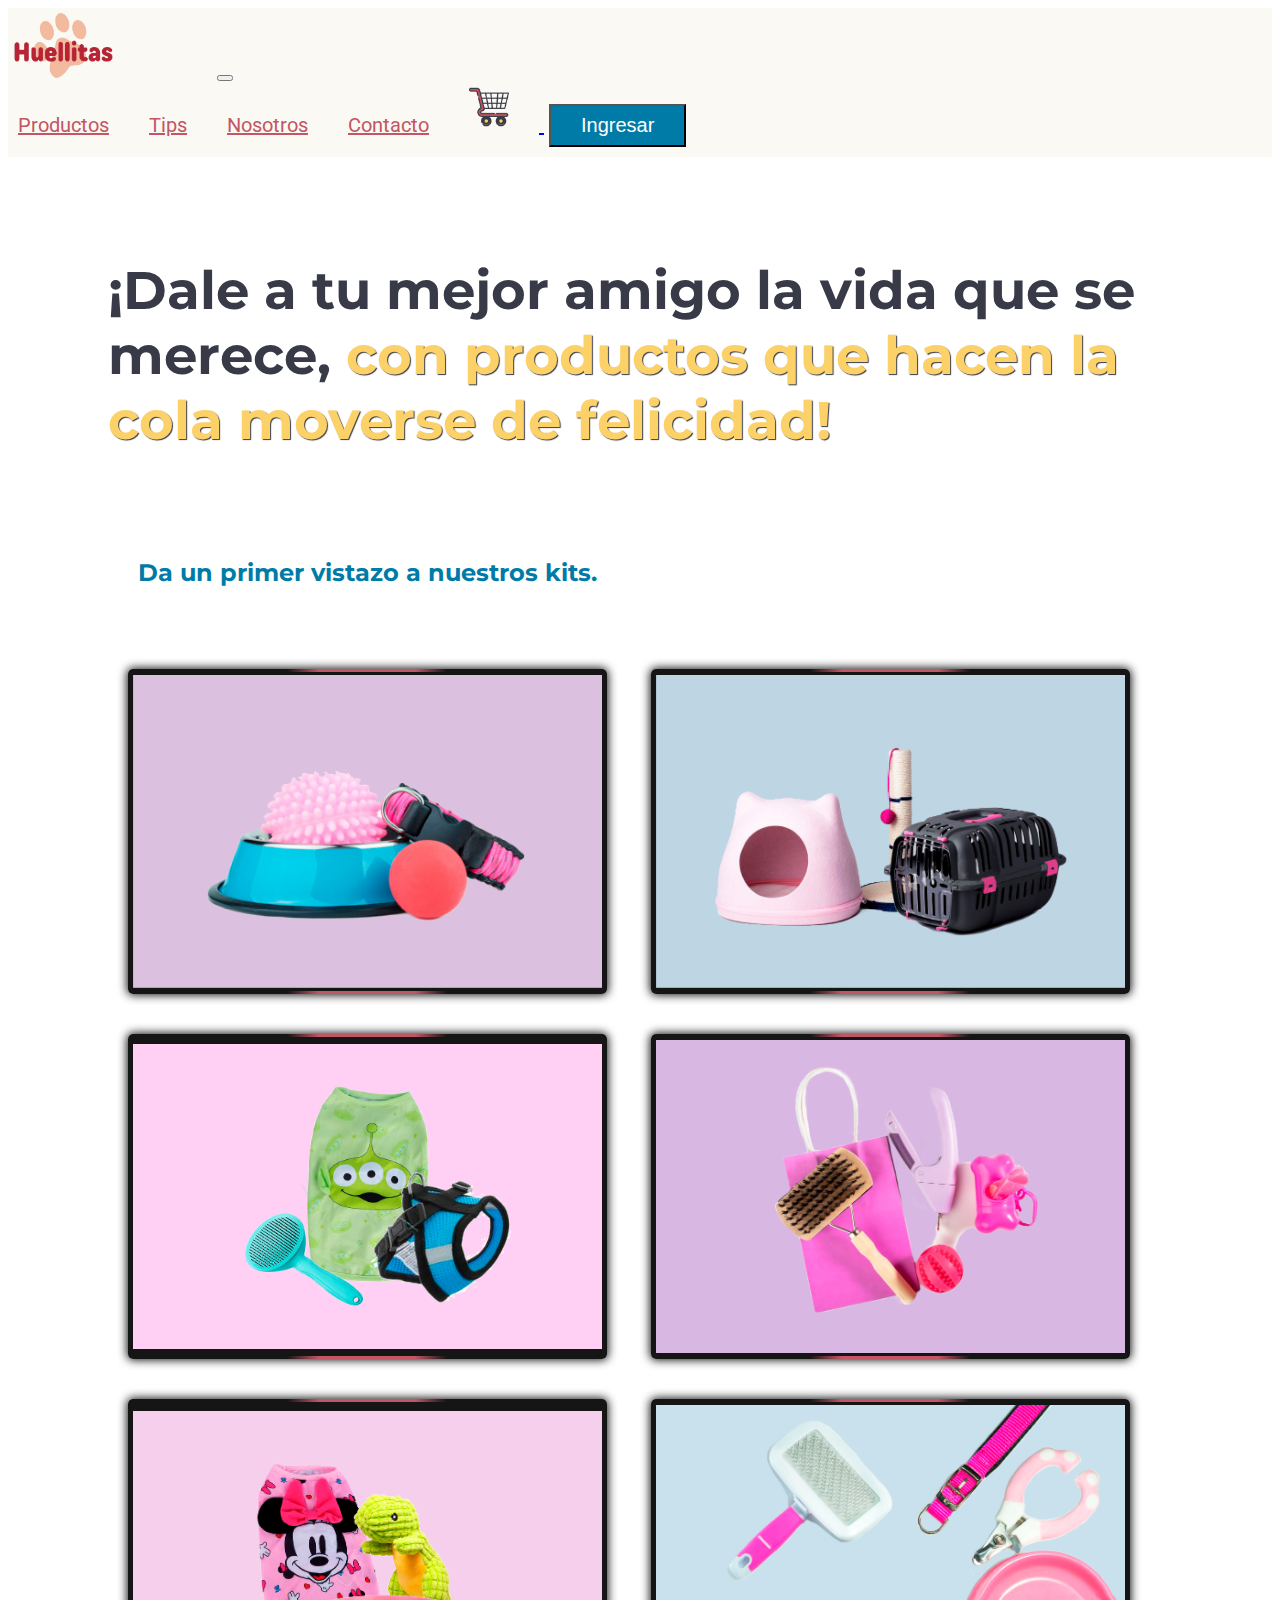
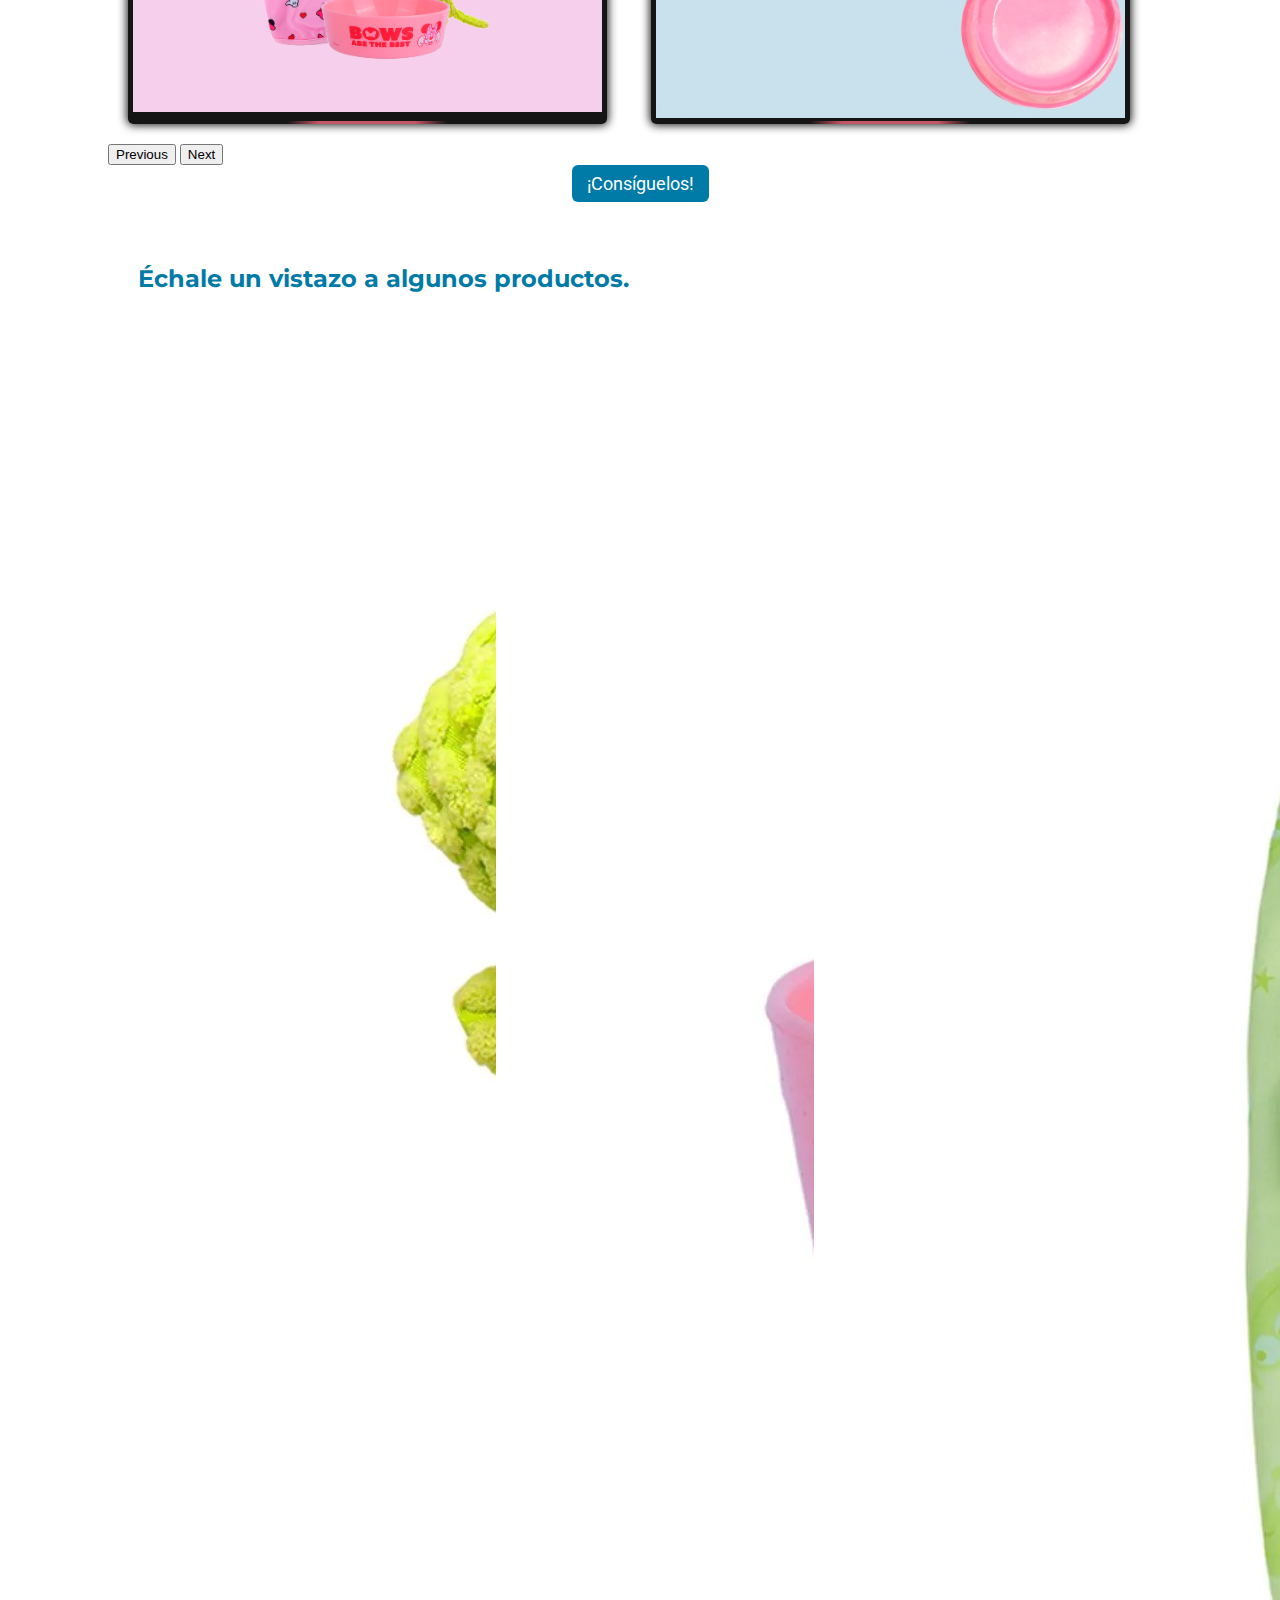
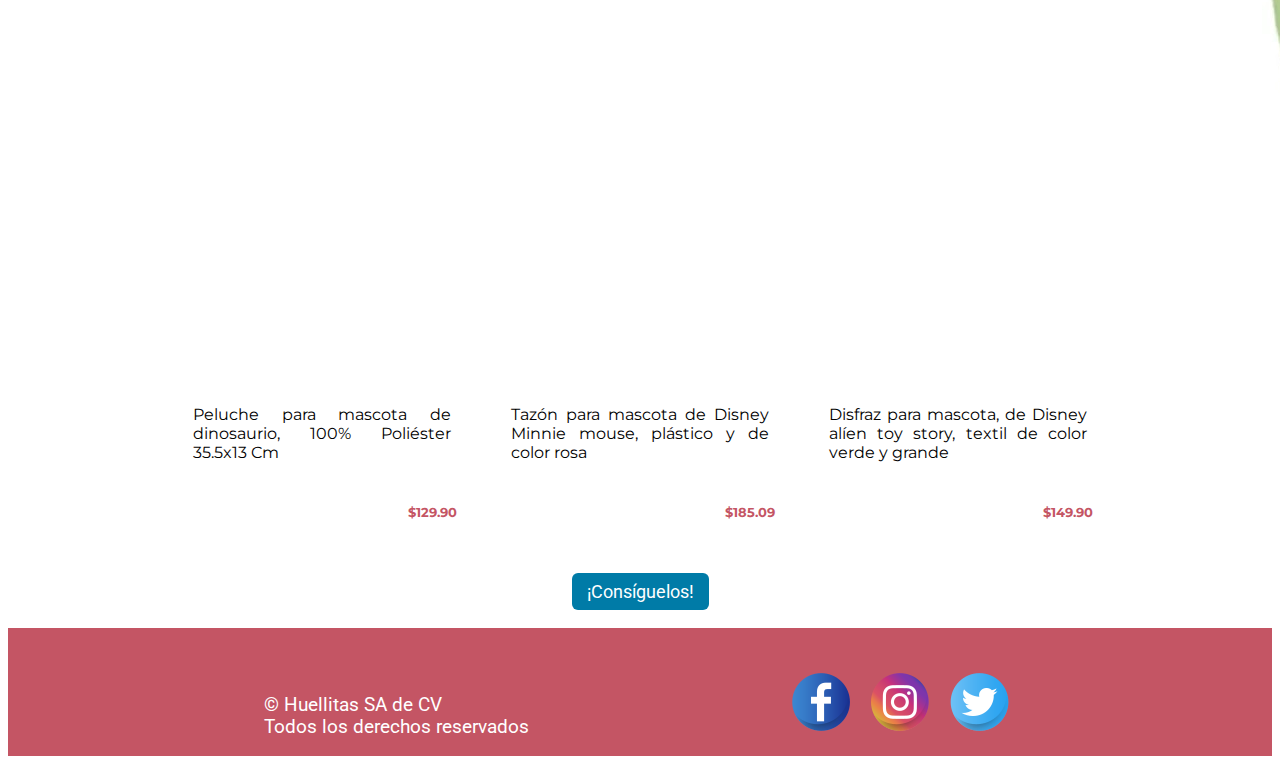
<file: index.html>
<!DOCTYPE html>
<html lang="en">
  <head>
    <!--Meta general -->
    <meta charset="UTF-8" />
    <meta name="viewport" content="width=device-width, initial-scale=1.0" />
    <!--Fuentes Generales -->
    <link rel="preconnect" href="https://fonts.googleapis.com" />
    <link rel="preconnect" href="https://fonts.gstatic.com" crossorigin />
    <link href="https://fonts.googleapis.com/css2?family=Roboto&display=swap" rel="stylesheet" />
    <link rel="preconnect" href="https://fonts.googleapis.com" />
    <link rel="preconnect" href="https://fonts.gstatic.com" crossorigin />
    <link
      href="https://fonts.googleapis.com/css2?family=Montserrat:ital,wght@0,100..900;1,100..900&family=Roboto:wght@400;700;900&display=swap"
      rel="stylesheet"
    />
    <!--Estilos generales-->
    <link rel="stylesheet" href="css/styles.css" />   
    <link rel="stylesheet" href="css/principal.css" />   

    <!--Bootstrap-->
    <link
      href="https://cdn.jsdelivr.net/npm/bootstrap@5.3.2/dist/css/bootstrap.min.css"
      rel="stylesheet"
      integrity="sha384-T3c6CoIi6uLrA9TneNEoa7RxnatzjcDSCmG1MXxSR1GAsXEV/Dwwykc2MPK8M2HN"
      crossorigin="anonymous"
    />
    <!--Recursos Especificos-->
    <link rel="shortcut icon" href="./src/img/huellitasIcon.png" type="image/x-icon">

    <title>Home</title>
  </head>
  <body>
    <nav class="navbar navbar-expand-xl fixed-top">
      <div class="container">
        <a href="index.html"><img src="src/img/LogoHuellitas.png" alt="Logo Huellitas" /></a>
        <!--Imagen del logo de la pagina web Huellitas-->

        <!-- Boton para que el menu sea desplegable al momento de ser responsiva, entre 320px(Mobile) a 768px(Tablet) -->
        <button
          class="navbar-toggler navbar-toggler-menu"
          type="button"
          data-bs-toggle="collapse"
          data-bs-target="#navbarNavAltMarkup"
          aria-controls="navbarNavAltMarkup"
          aria-expanded="false"
          aria-label="Toggle navigation"
        >
          <span class="navbar-toggler-icon"></span>
        </button>
        <div class="collapse navbar-collapse" id="navbarNavAltMarkup">
          <div class="navbar-nav">
            <a class="nav-link" href="catalogo.html" >Productos</a>
            <a class="nav-link" href="tipsRapidos.html" >Tips</a>
            <a class="nav-link" href="acercaNosotros.html" >Nosotros</a>
            <a class="nav-link" href="contacto.html">Contacto</a>
            <a href="compra.html" >
              <img class="nav-img" src="src/img/CarritoCompras.png" alt="Carrito Compras" />
              <!--Imagen carrito de compras-->
            </a>
            <!--Boton para ingresar a la cuenta del usuario-->
            <a href="registro.html"  rel="noopener noreferrer">
              <button type="button" class="btn btn-lg btn-c" >Ingresar</button>
            </a>
          </div>
        </div>
      </div>
    </nav>
     <main>
    <div class="espacio">
      <h2 class="encabezado negro">¡Dale a tu mejor amigo la vida que se merece, <span class="amarillo">con productos que hacen la cola moverse de felicidad!</span></h2>
    </div>
      <h4 class="azul">Da un primer vistazo a nuestros kits.</h4>
   
    <div id="carouselExampleFade" class="carousel slide carousel-fade">
      <div class="carousel-inner">
        <div class="carousel-item active text-center">
          <div class="cardKit">
            <div class="contenido">
              <div class="back">
                <div class="back-content">
                  <img src="src/img/Kits/kits01.png" alt="...">
                </div>
              </div>
              <div class="front">
                <div class="img">     <!-- Para los circulos flotantes -->
                  <div class="circle"></div>
                  <div class="circle" id="right"></div>
                  <div class="circle" id="bottom"></div>
                </div>
                <div class="front-content">
                  <small class="badge">Kit PetPaseador</small>
                  <div class="description">
                    <div class="title">                     
                      <p class="title">
                        <strong>Contiene:</strong>
                        <ol style="text-align: left;">
                          <li>Sartén para comida o agua.</li>
                          <li>Correa rosa.</li>
                          <li>Dos Pelotas.</li>
                        </ol>
                        <strong>$200</strong>
                    </div>              
                  </div>
                </div>
              </div>
            </div>
          </div>
          <div class="cardKit">
            <div class="contenido">
              <div class="back">
                <div class="back-content">
                  <img src="src/img/Kits/kits02.png" alt="...">
                </div>
              </div>
              <div class="front">
                <div class="img">     <!-- Para los circulos flotantes -->
                  <div class="circle"></div>
                  <div class="circle" id="right"></div>
                  <div class="circle" id="bottom"></div>
                </div>
                <div class="front-content">
                  <small class="badge">Kit PrimerMichi</small>
                  <div class="description">
                    <div class="title">                     
                      <p class="title">
                        <strong>Contiene:</strong>
                        <ol style="text-align: left;">
                          <li>Arenero.</li>
                          <li>Rascador.</li>
                          <li>Jaula transportadora (Kennel).</li>
                        </ol>
                        <strong>$350</strong>
                    </div>              
                  </div>
                </div>
              </div>
            </div>
          </div>
        </div>
        <div class="carousel-item text-center">
          <div class="cardKit">
            <div class="contenido">
              <div class="back">
                <div class="back-content">
                  <img src="src/img/Kits/kits03.png" alt="...">
                </div>
              </div>
              <div class="front">
                <div class="img">     <!-- Para los circulos flotantes -->
                  <div class="circle"></div>
                  <div class="circle" id="right"></div>
                  <div class="circle" id="bottom"></div>
                </div>
                <div class="front-content">
                  <small class="badge">Kit Fashion</small>
                  <div class="description">
                    <div class="title"> 
                        <strong>Contiene:</strong>
                        <ol style="text-align: left;">
                          <li>Un suéter de Toy Story.</li>
                          <li>Una pechera.</li>
                          <li>Un cepillo.</li>
                        </ol>
                        <strong>$150</strong>
                    </div>              
                  </div>
                </div>
              </div>
            </div>
          </div>
          <div class="cardKit">
            <div class="contenido">
              <div class="back">
                <div class="back-content">
                  <img src="src/img/Kits/kits04.png" alt="...">
                </div>
              </div>
              <div class="front">
                <div class="img">     <!-- Para los circulos flotantes -->
                  <div class="circle"></div>
                  <div class="circle" id="right"></div>
                  <div class="circle" id="bottom"></div>
                </div>
                <div class="front-content">
                  <small class="badge">Kit PetCare</small>
                  <div class="description">
                    <div class="title"> 
                        <strong>Contiene:</strong>
                        <ol style="text-align: left;">
                          <li>Cepillo.</li>
                          <li>Corta garras.</li>
                          <li>Pelota.</li>
                          <li>Bolsas.</li>
                        </ol>
                        <strong>$250</strong>
                    </div>              
                  </div>
                </div>
              </div>
            </div>
          </div>
        </div>
        <div class="carousel-item text-center">
          <div class="cardKit">
            <div class="contenido">
              <div class="back">
                <div class="back-content">
                  <img src="src/img/Kits/kits05.png" alt="...">
                </div>
              </div>
              <div class="front">
                <div class="img">     <!-- Para los circulos flotantes -->
                  <div class="circle"></div>
                  <div class="circle" id="right"></div>
                  <div class="circle" id="bottom"></div>
                </div>
                <div class="front-content">
                  <small class="badge">Kit PetCute</small>
                  <div class="description">
                    <div class="title"> 
                        <strong>Contiene:</strong>
                        <ol style="text-align: left;">
                          <li>Sartén para comida o agua.</li>
                          <li>Suéter rosa de Mimi.</li>
                          <li>Peluche de dinosaurio.</li>
                        </ol>
                        <strong>$150</strong>   
                    </div>              
                  </div>
                </div>
              </div>
            </div>
          </div>
          <div class="cardKit">
            <div class="contenido">
              <div class="back">
                <div class="back-content">
                  <img src="src/img/Kits/kits06.png" alt="...">
                </div>
              </div>
              <div class="front">
                <div class="img">     <!-- Para los circulos flotantes -->
                  <div class="circle"></div>
                  <div class="circle" id="right"></div>
                  <div class="circle" id="bottom"></div>
                </div>
                <div class="front-content">
                  <small class="badge">Kit Pink</small>
                  <div class="description">
                    <div class="title"> 
                        <strong>Contiene:</strong>
                        <ol style="text-align: left;">
                          <li>Cepillo.</li>
                          <li>Correa rosa.</li>
                          <li>Sartén para comida o agua.</li>
                          <li>Corta garras.</li>
                        </ol>
                        <strong>$250</strong>
                    </div>              
                  </div>
                </div>
              </div>
            </div>
          </div>
        </div>
      </div>
      <button class="carousel-control-prev" type="button" data-bs-target="#carouselExampleFade" data-bs-slide="prev">
        <span class="carousel-control-prev-icon" aria-hidden="true" style="background-image: url(/src/img/flechaIzq.png)"></span>
        <span class="visually-hidden" >Previous</span>
      </button>
      <button class="carousel-control-next" type="button" data-bs-target="#carouselExampleFade" data-bs-slide="next">
        <span class="carousel-control-next-icon" aria-hidden="true" style="background-image: url(/src/img/flechaDer.png)"></span>
        <span class="visually-hidden">Next</span>
      </button>
      <br>
    </div>
    <div class="btnconseguir">
    <a href="catalogo.html"><button class="Consiguelos">¡Consíguelos!</button></a>
    </div>
    <h4 class="azul">Échale un vistazo a algunos productos.</h4>
    <article>
      <div class="card" style="width: 18rem;">
        <img class="card-img-top" src="src/img/Productos/PelucheDinosaurio.jpg" alt="Card image cap">
        <div class="card-body">
          <p class="card-text">Peluche para mascota de dinosaurio, 100% Poliéster 35.5x13 Cm</p>
        </div>
        <h5 class="card-precio">$129.90</h5>
      </div>
      <div class="card" style="width: 18rem;">
        <img class="card-img-top" src="src/img/Productos/TazonRosa.jpg" alt="Card image cap">
        <div class="card-body">
          <p class="card-text">Tazón para mascota de Disney Minnie mouse, plástico y de color rosa</p>
        </div>
        <h5 class="card-precio">$185.09</h5>
      </div>
      <div class="card" style="width: 18rem;">
        <img class="card-img-top" src="src/img/Productos/DisfrazLaGarra.jpg" alt="Card image cap">
        <div class="card-body">
          <p class="card-text">Disfraz para mascota, de Disney alíen toy story, textil de color verde y grande</p>
        </div>
        <h5 class="card-precio">$149.90</h5>
      </div>
      <div id="cuartacard" class="card" style="width: 18rem;">
        <img class="card-img-top" src="src/img/Productos/ChalecoArnes.jpg" alt="Card image cap">
        <div class="card-body">
          <p class="card-text">Chaleco con arnés para mascotas 100% poliéster azul 25x35</p>
        </div>
        <h5 class="card-precio">$99.90</h5>
      </div>
    </article>
  </div>
<br>
  <div class="btnconseguir"> <a href="catalogo.html"><button class="Consiguelos">¡Consíguelos!</button></a> </div>
    </main class="container">
    <!--footer-->
    <br>
    <footer>
        <div class="col-md-4 d-flex align-items-center mt-10" ><!--resolucion-->
          <p style="color: white;"> <br/> © Huellitas SA de CV <br/>
          Todos los derechos reservados <br/></p>
        </div>
        <div class="col-md-4 d-flex justify-content-space" id="footerImags">
          <a href="#"><img src="src/img/facebook.png" alt="facebook" /></a>
          <a href="#"><img src="src/img/instagram.png" alt="instagram" /></a>
          <a href="#"><img src="src/img/twitter.png" alt="twitter" /></a>
        </div>
    </footer>
    <!--footer-->
    <!--Script bootstrap-->
    <script
      src="https://cdn.jsdelivr.net/npm/bootstrap@5.3.2/dist/js/bootstrap.bundle.min.js"
      integrity="sha384-C6RzsynM9kWDrMNeT87bh95OGNyZPhcTNXj1NW7RuBCsyN/o0jlpcV8Qyq46cDfL"
      crossorigin="anonymous"
    ></script>
    <!--Script Custom-->
    <!-- <script src="js/main.js"></script> -->
  </body>
</html>
</file>
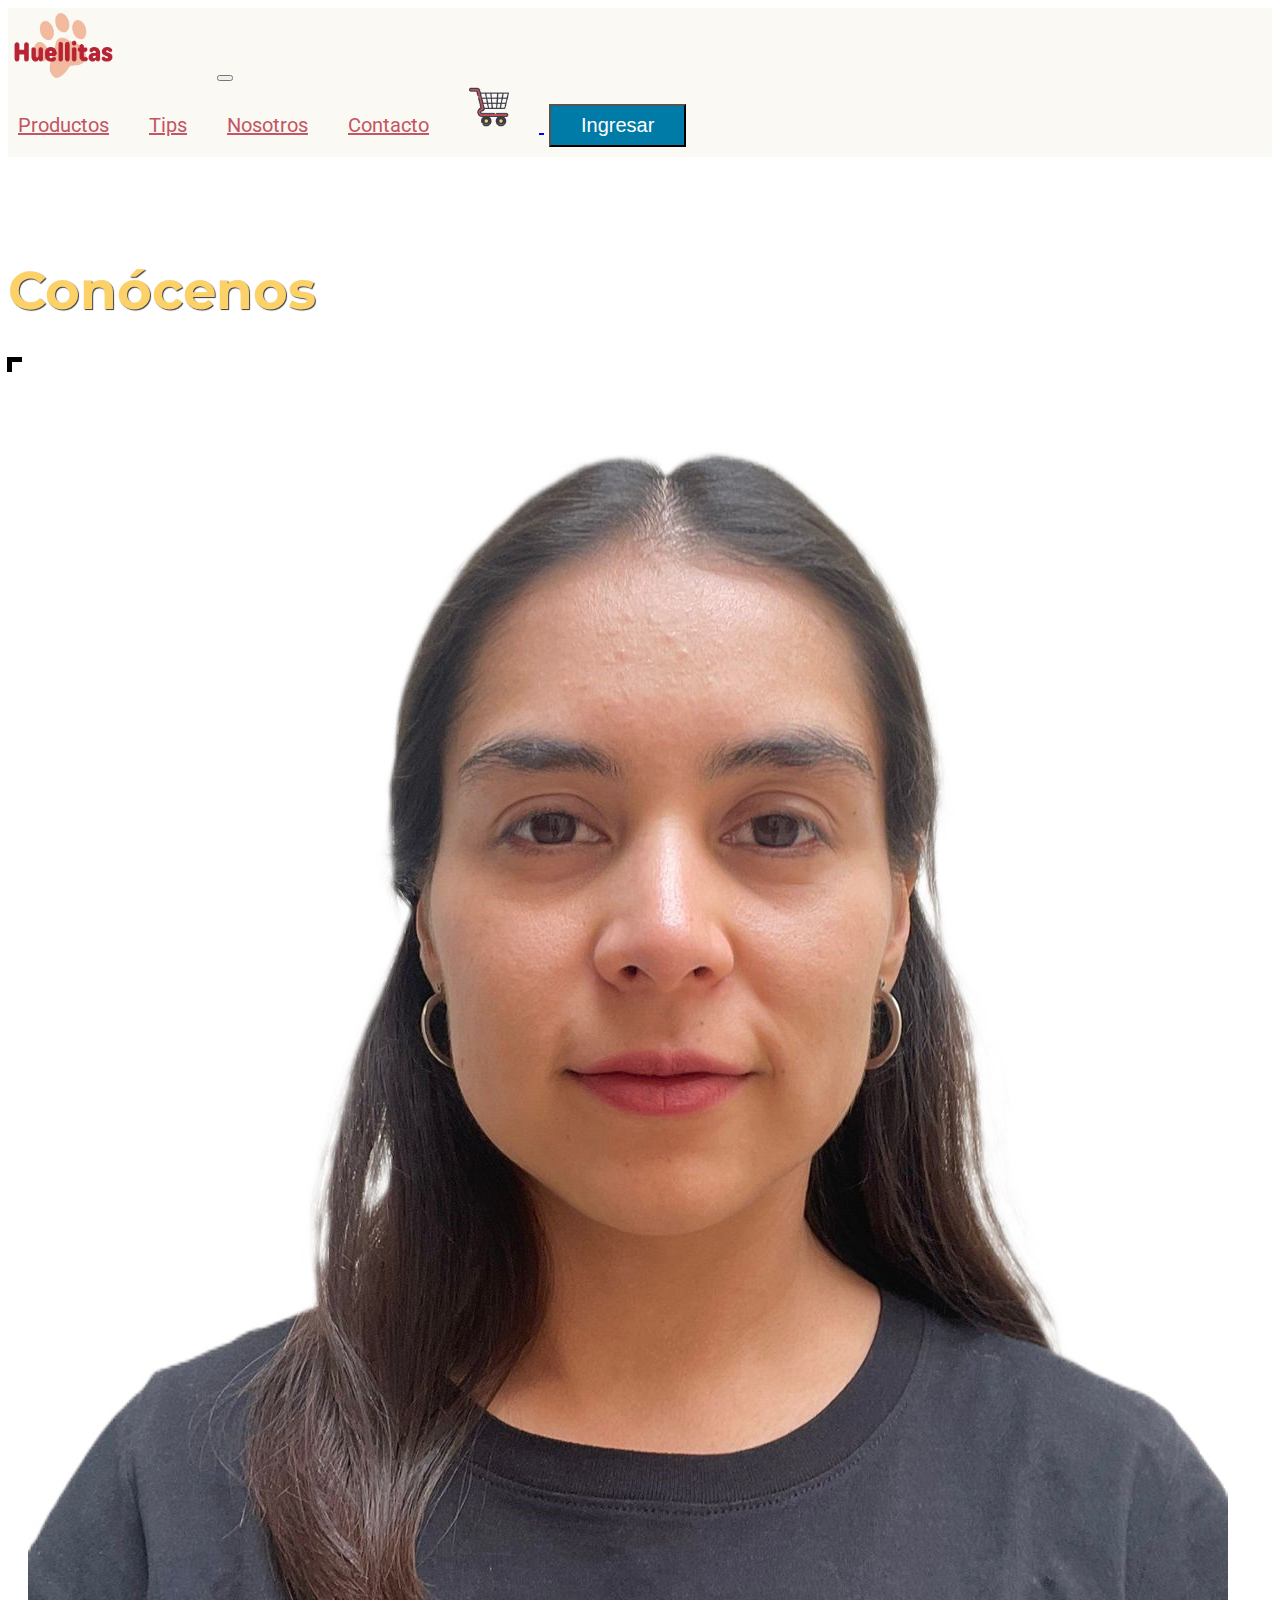
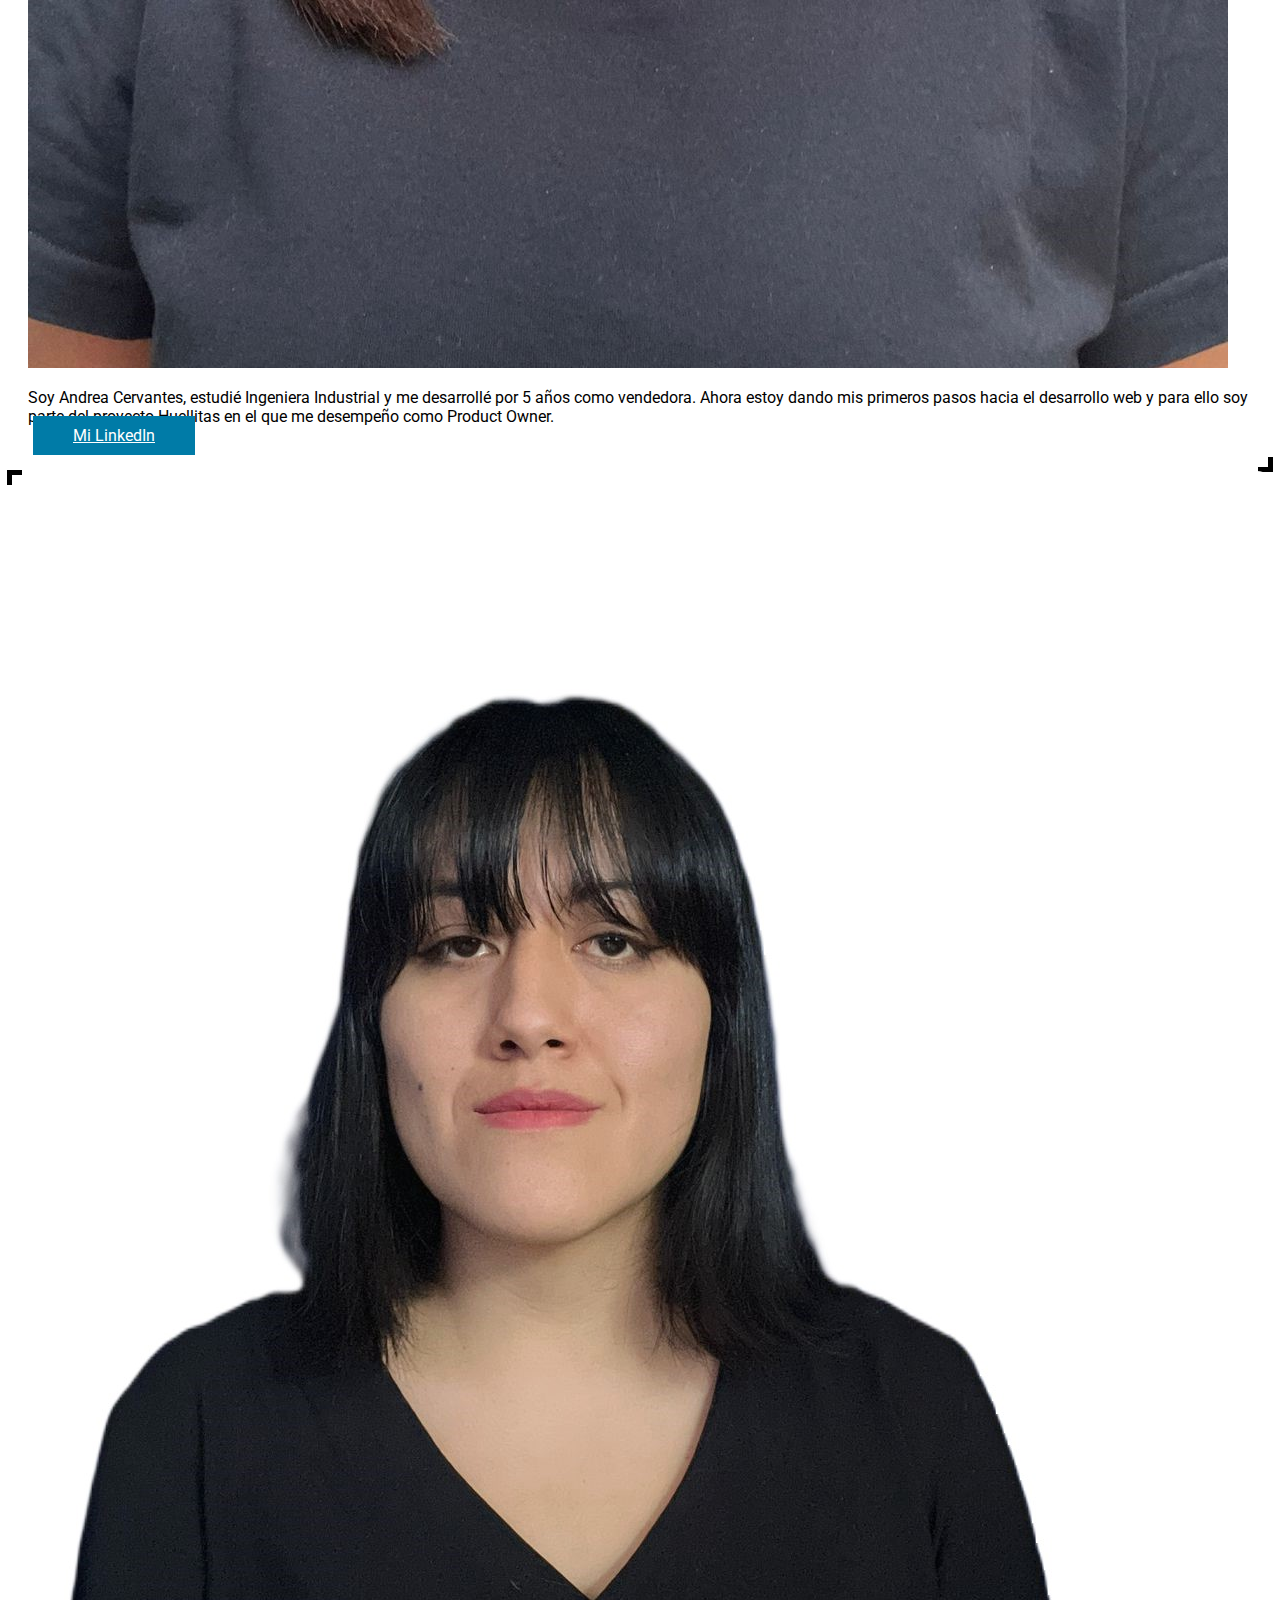
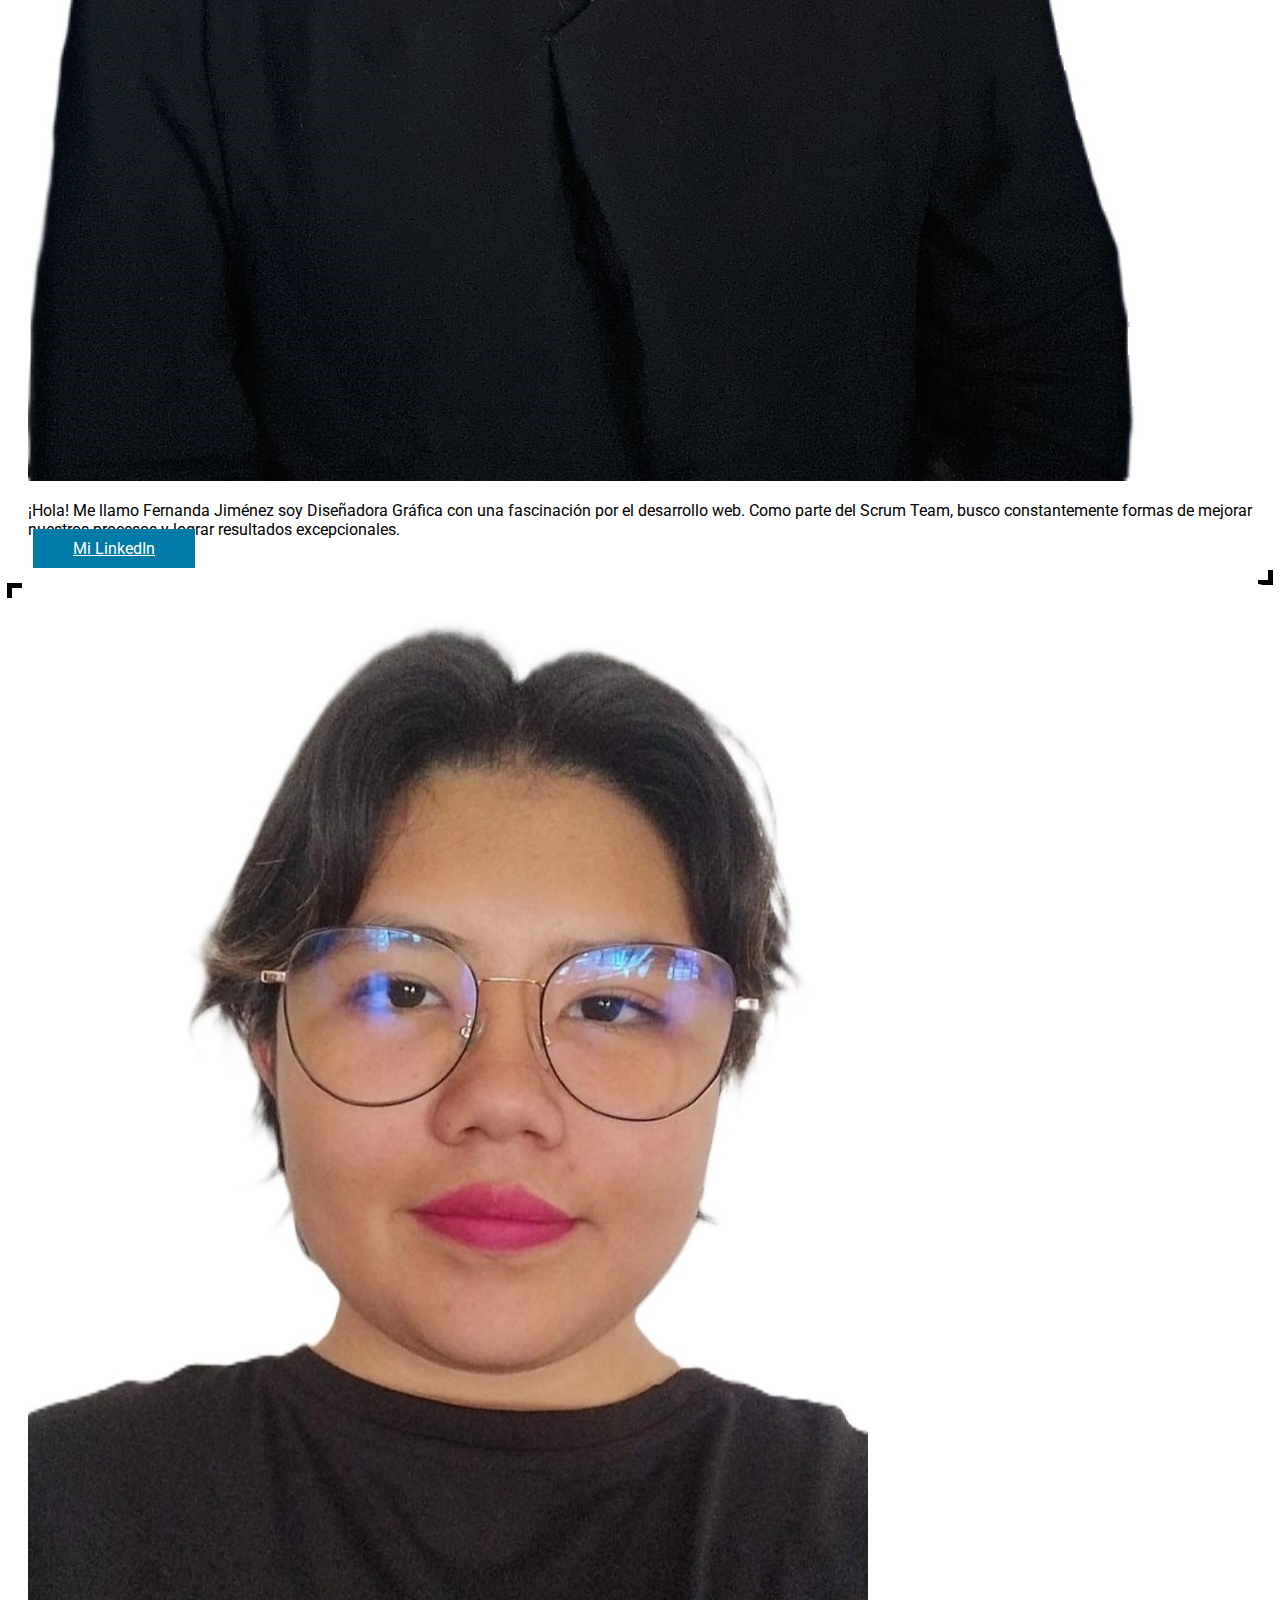
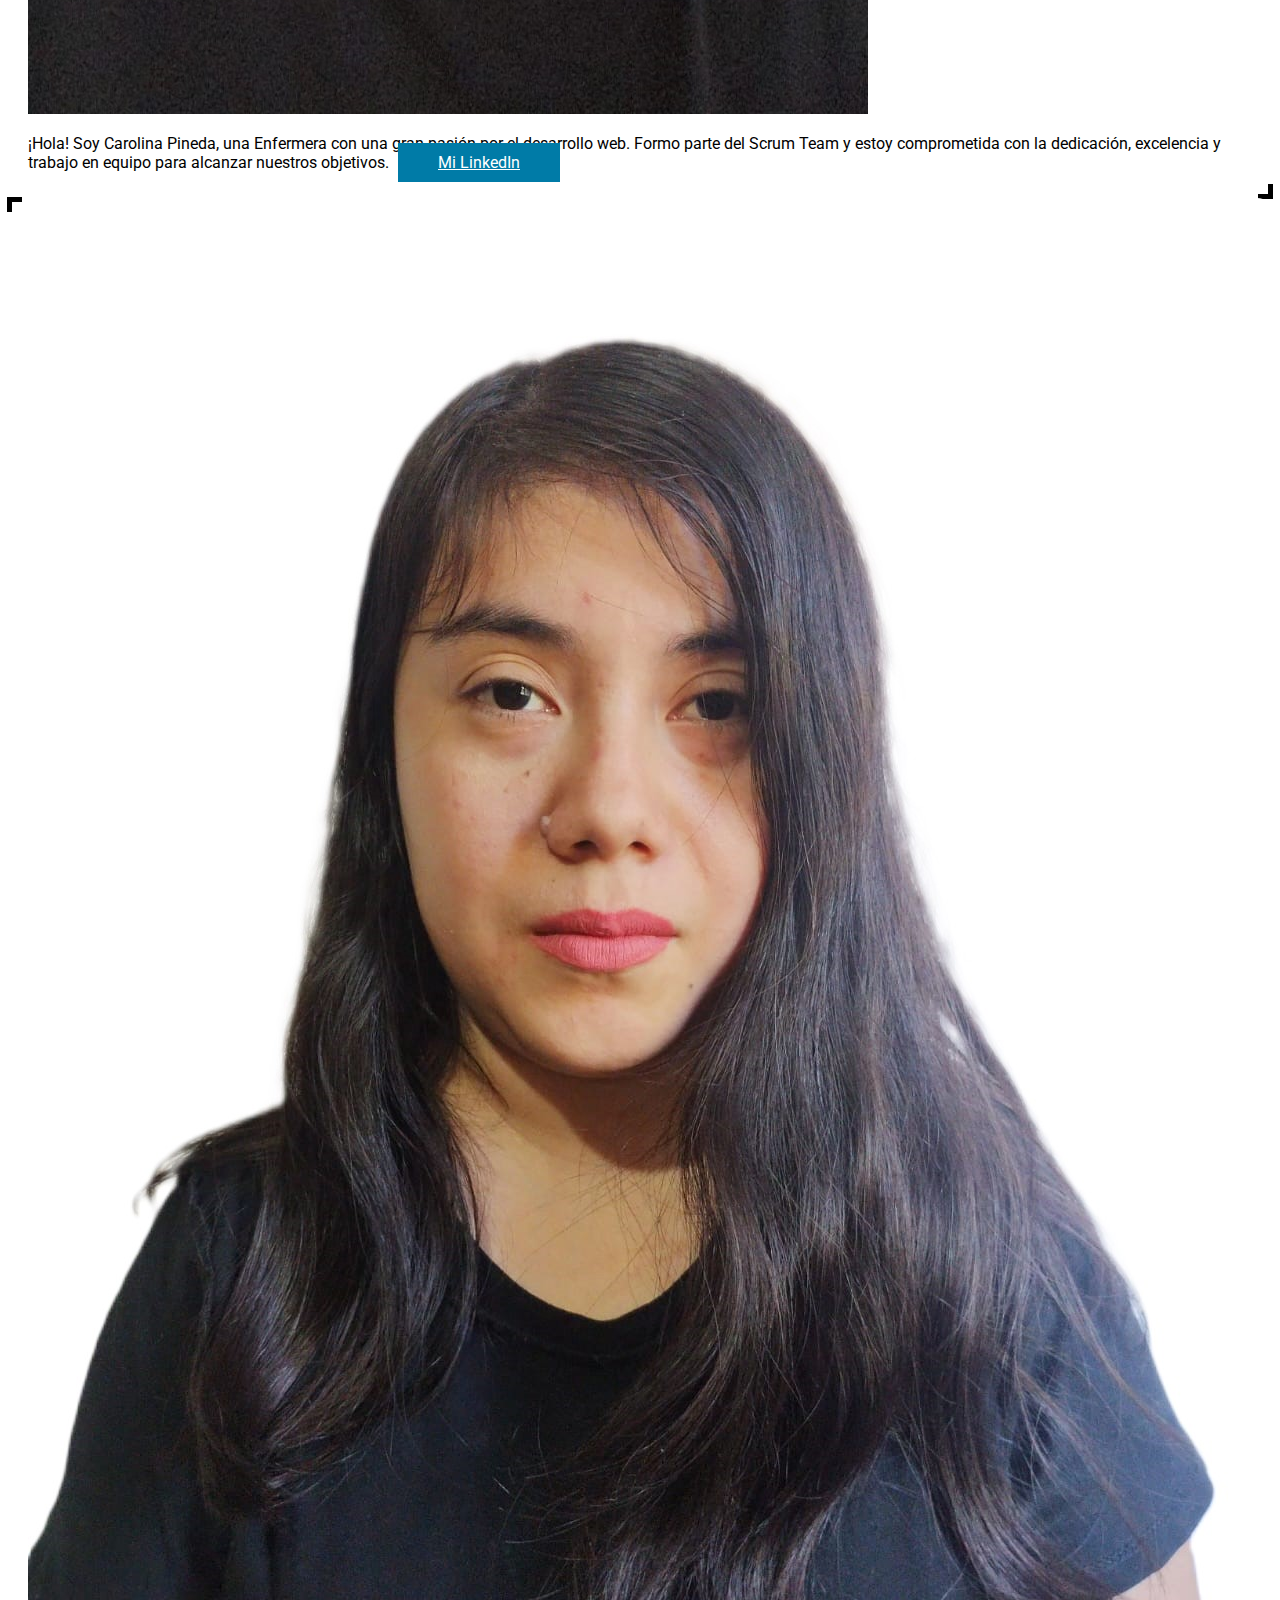
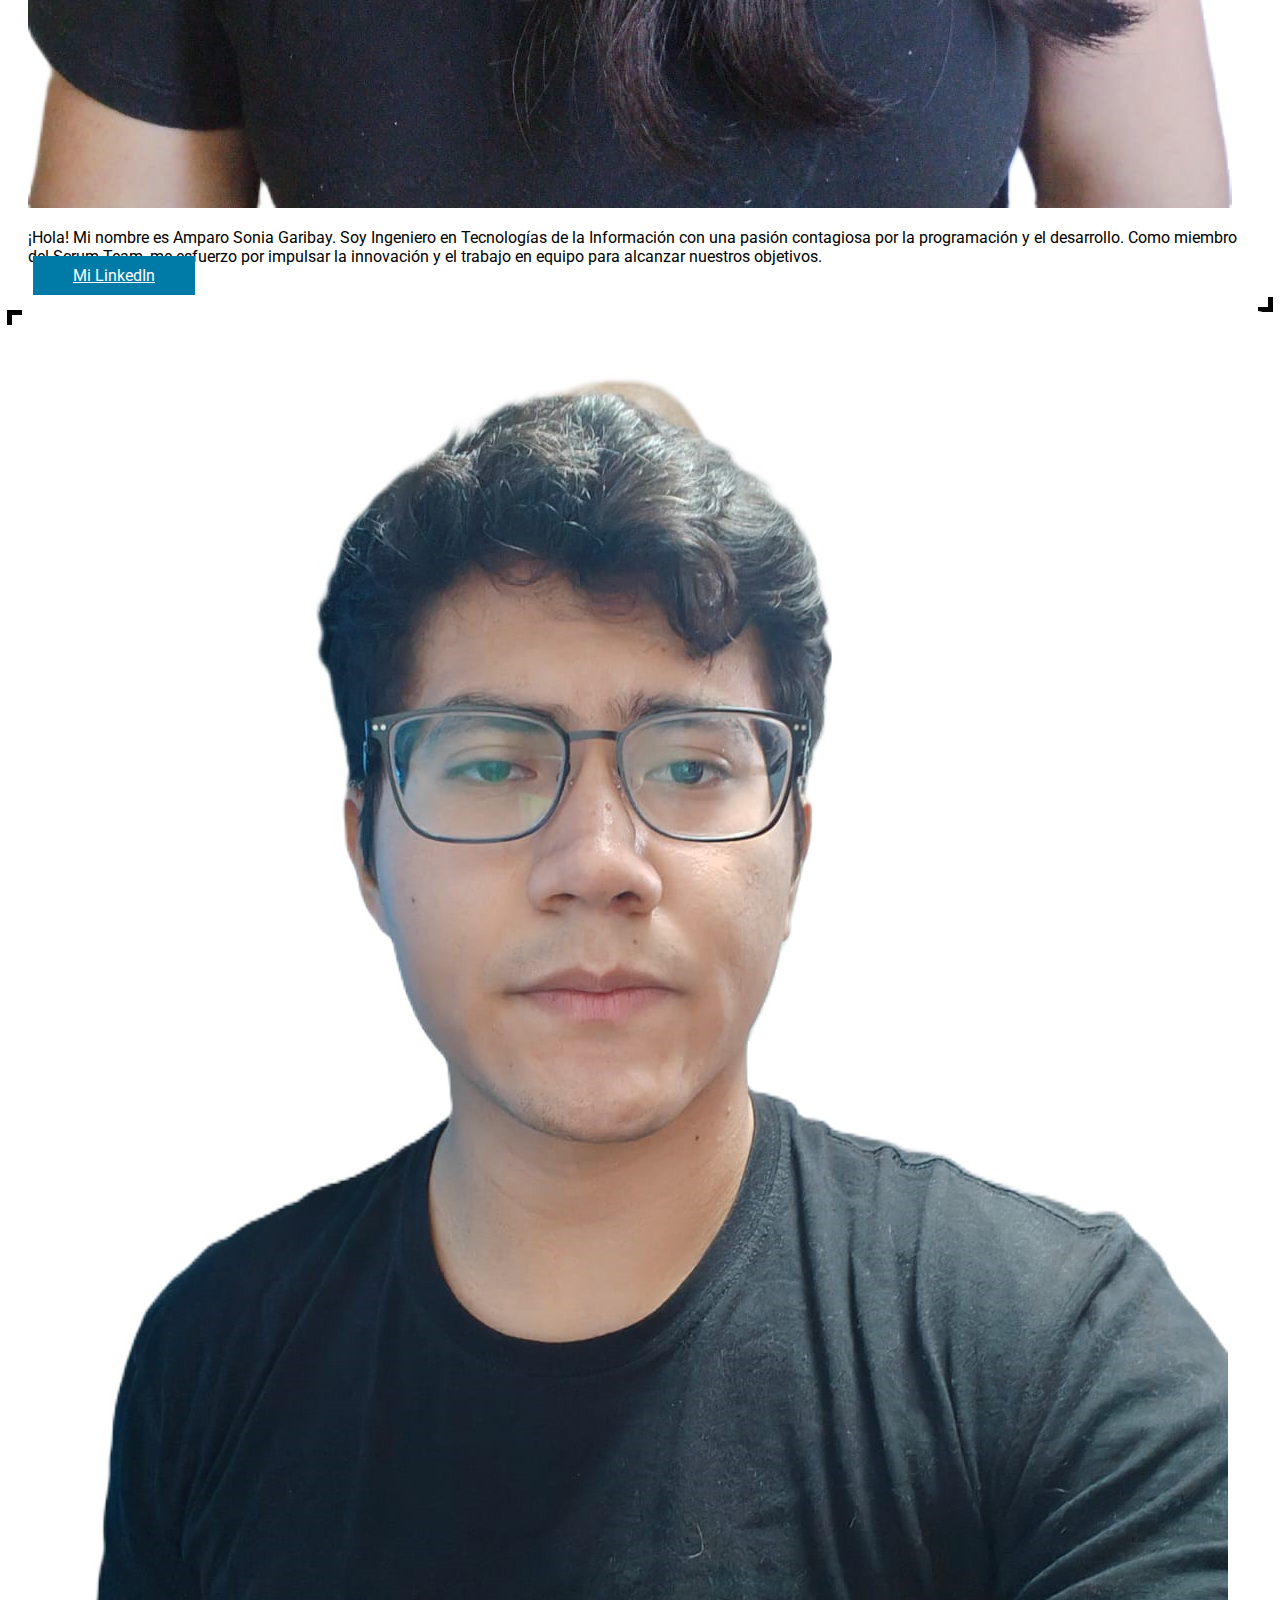
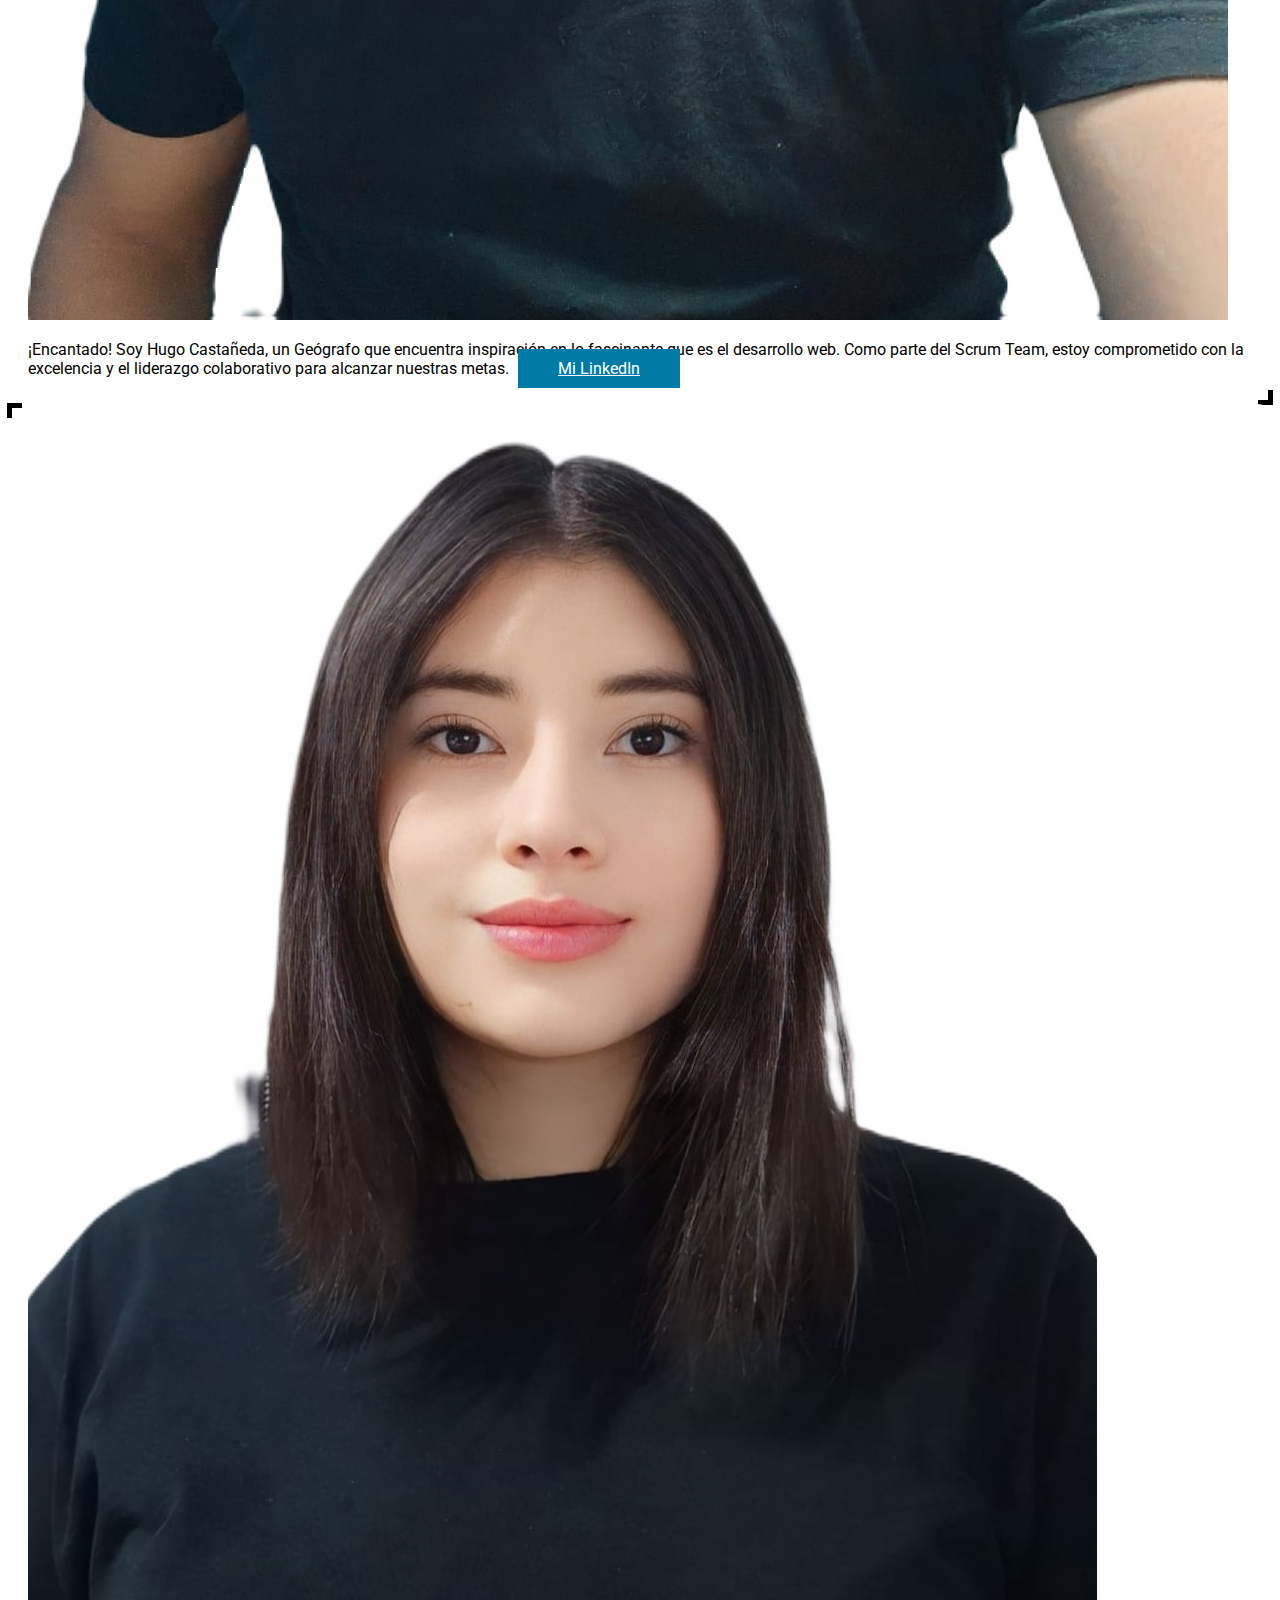
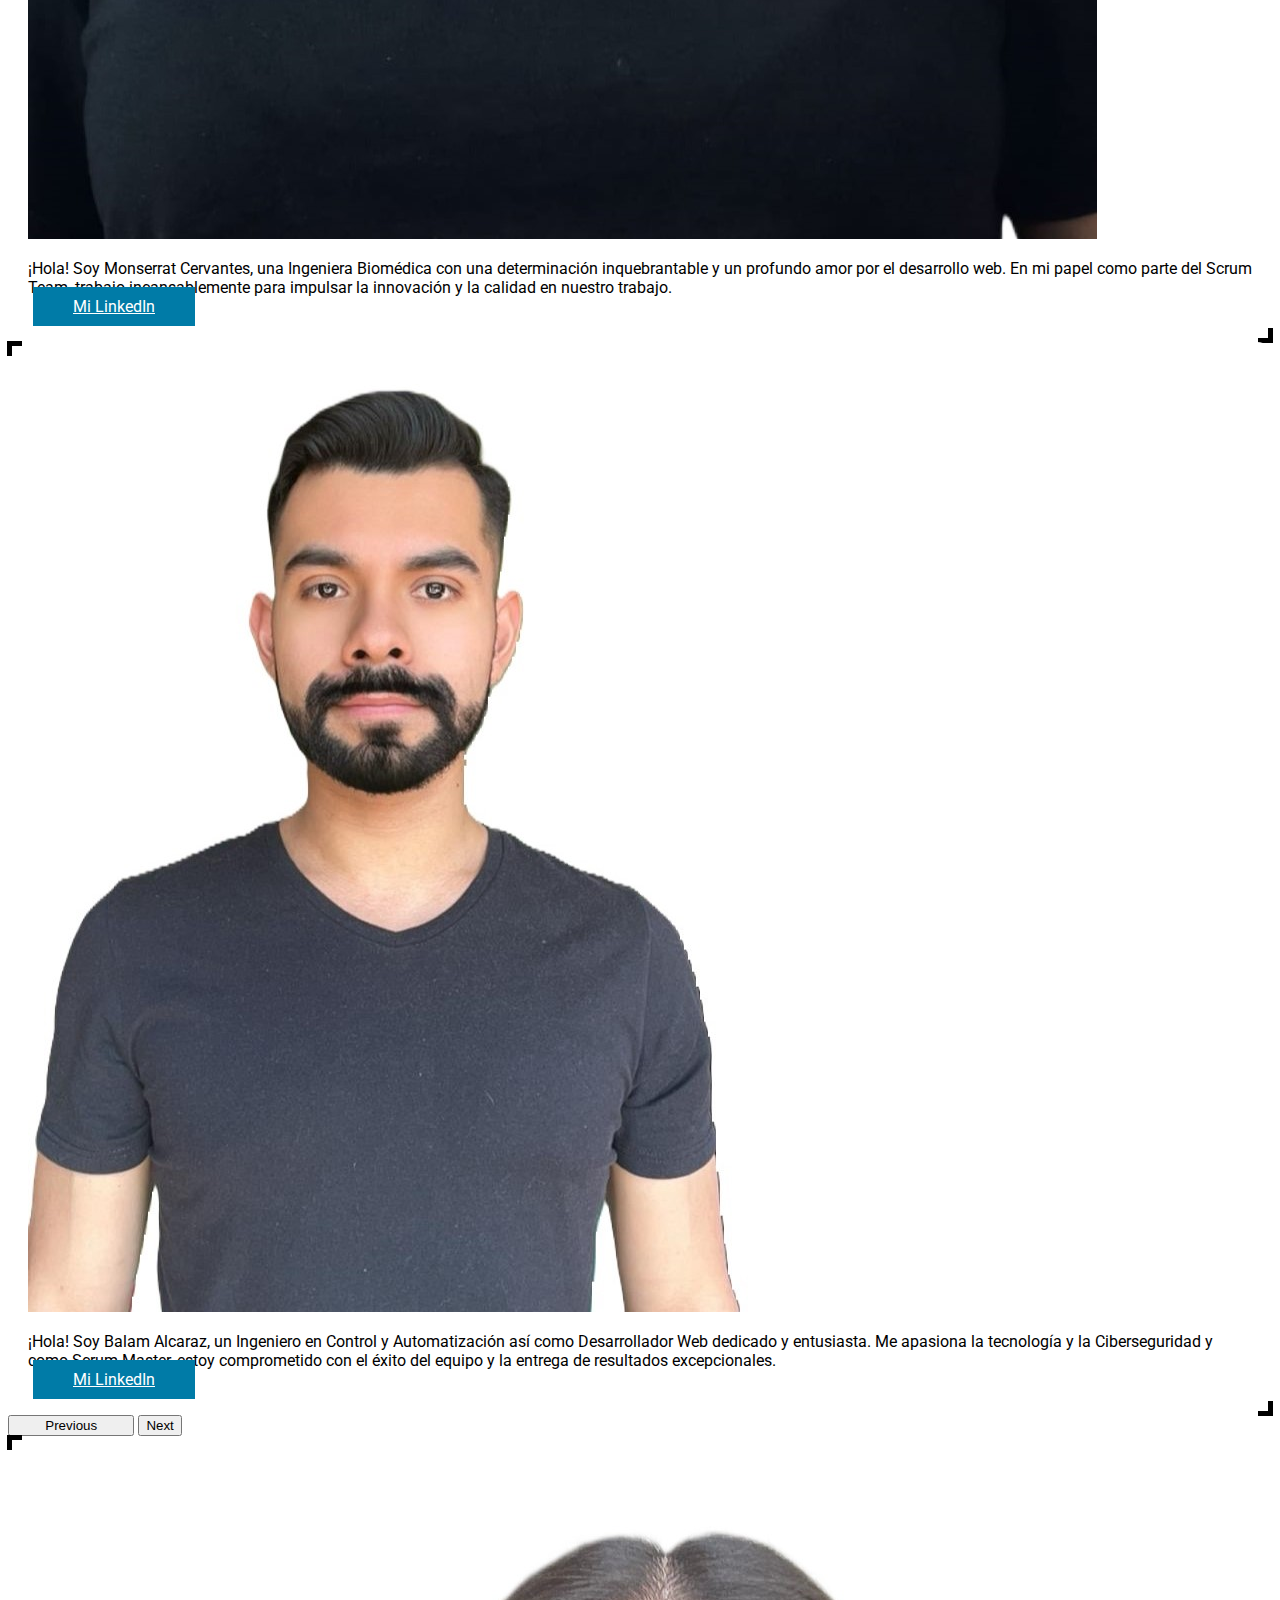
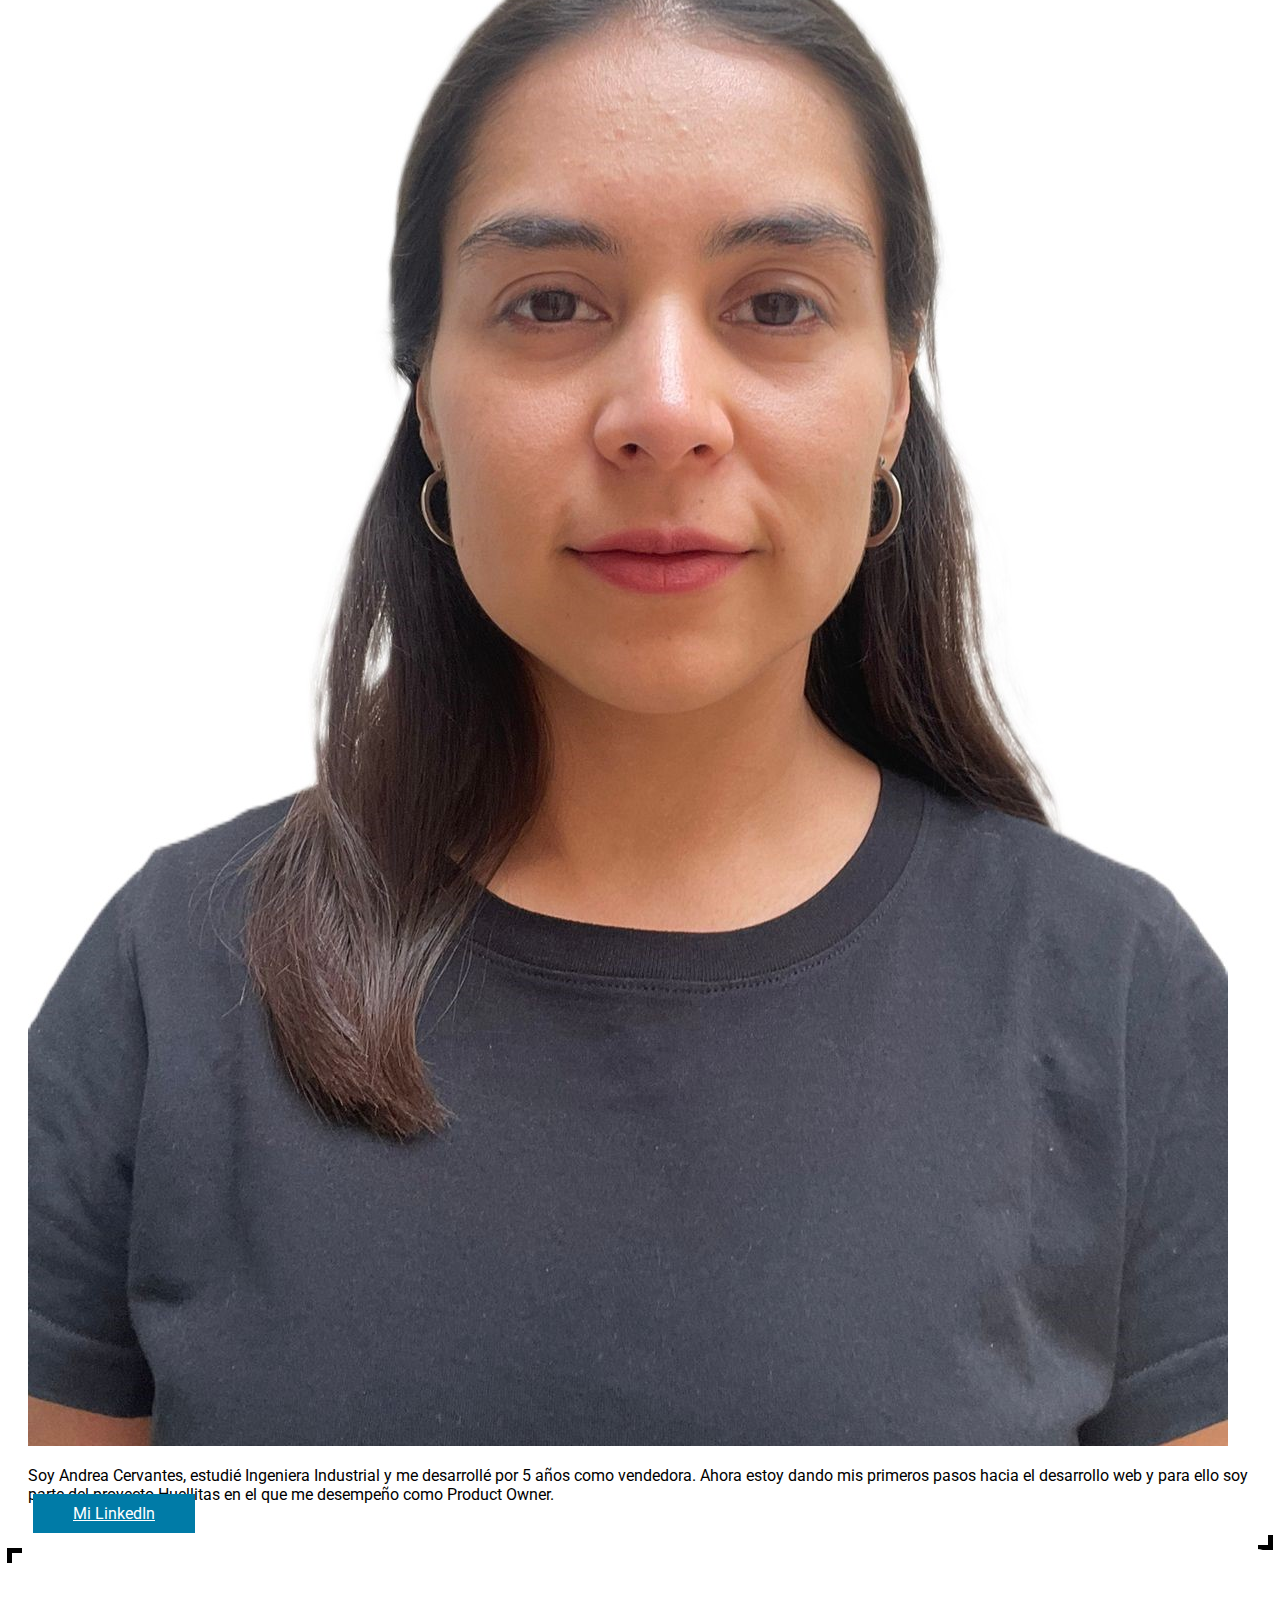
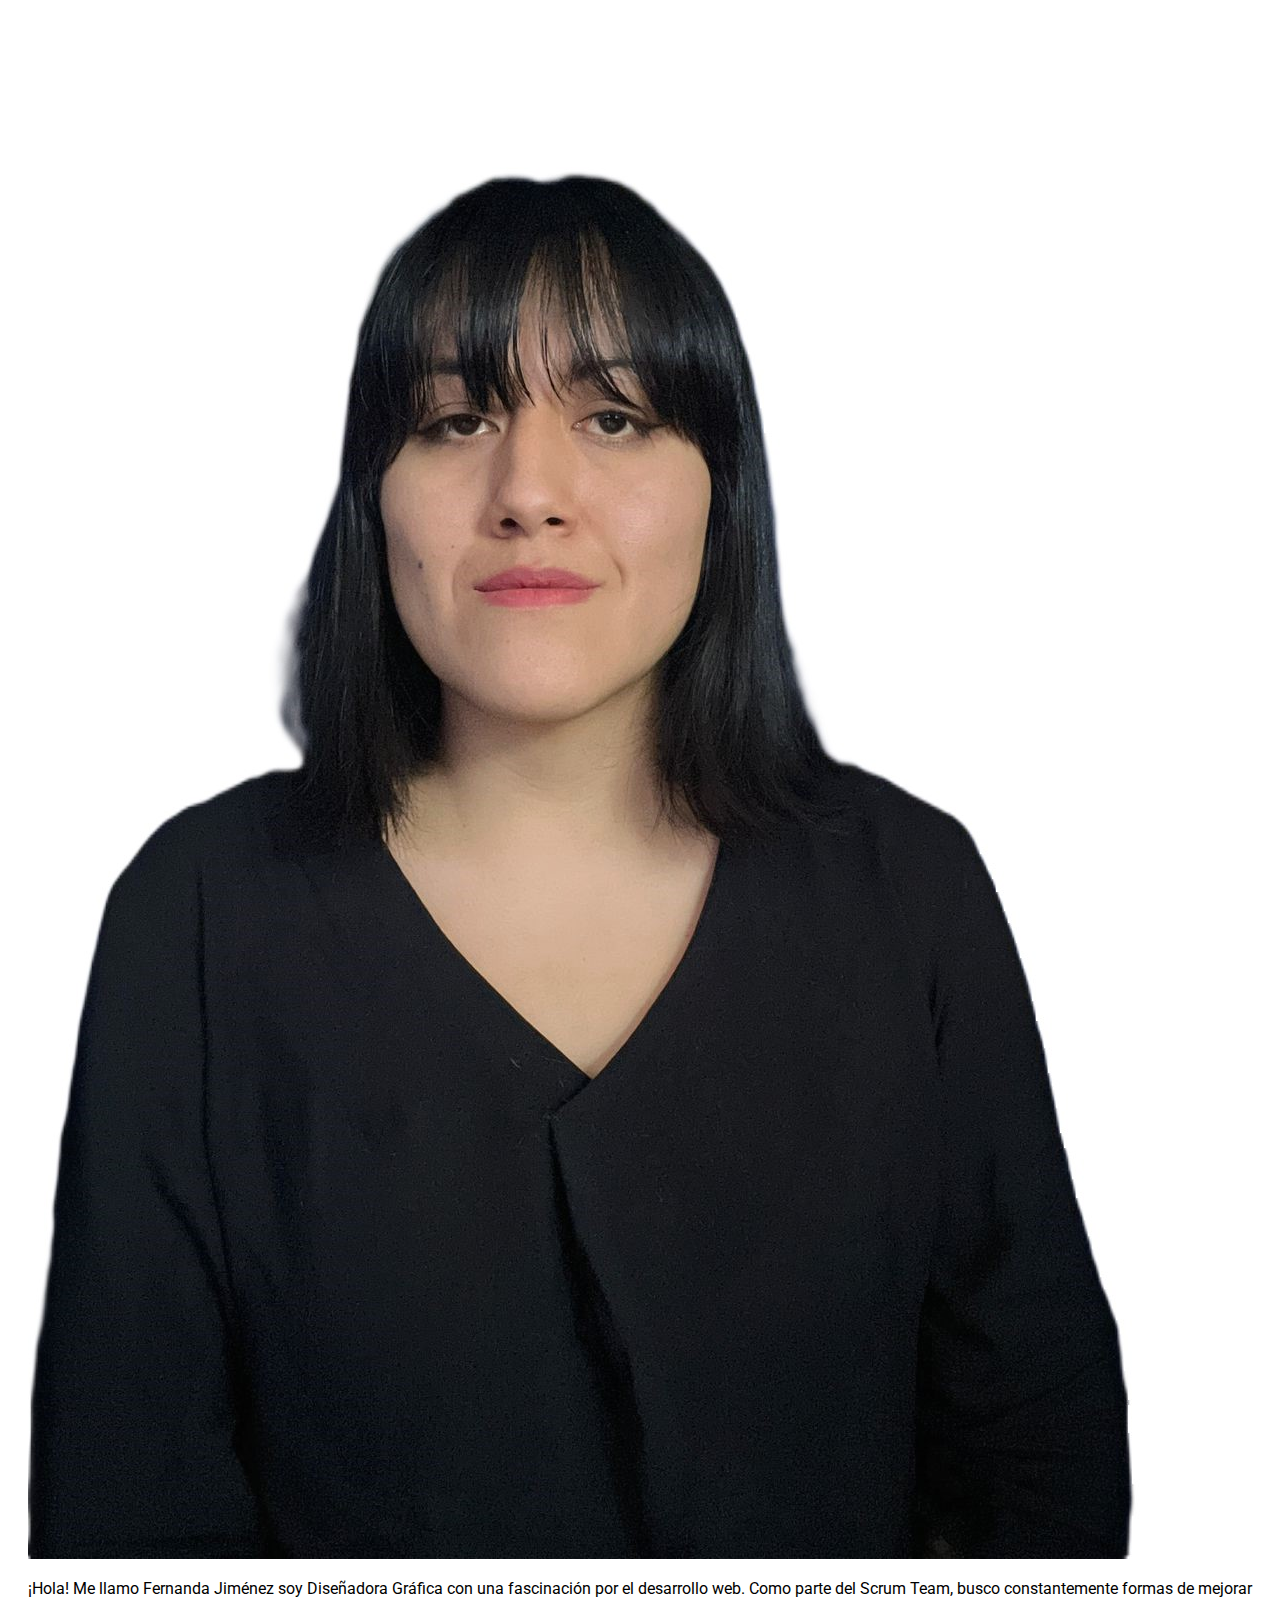
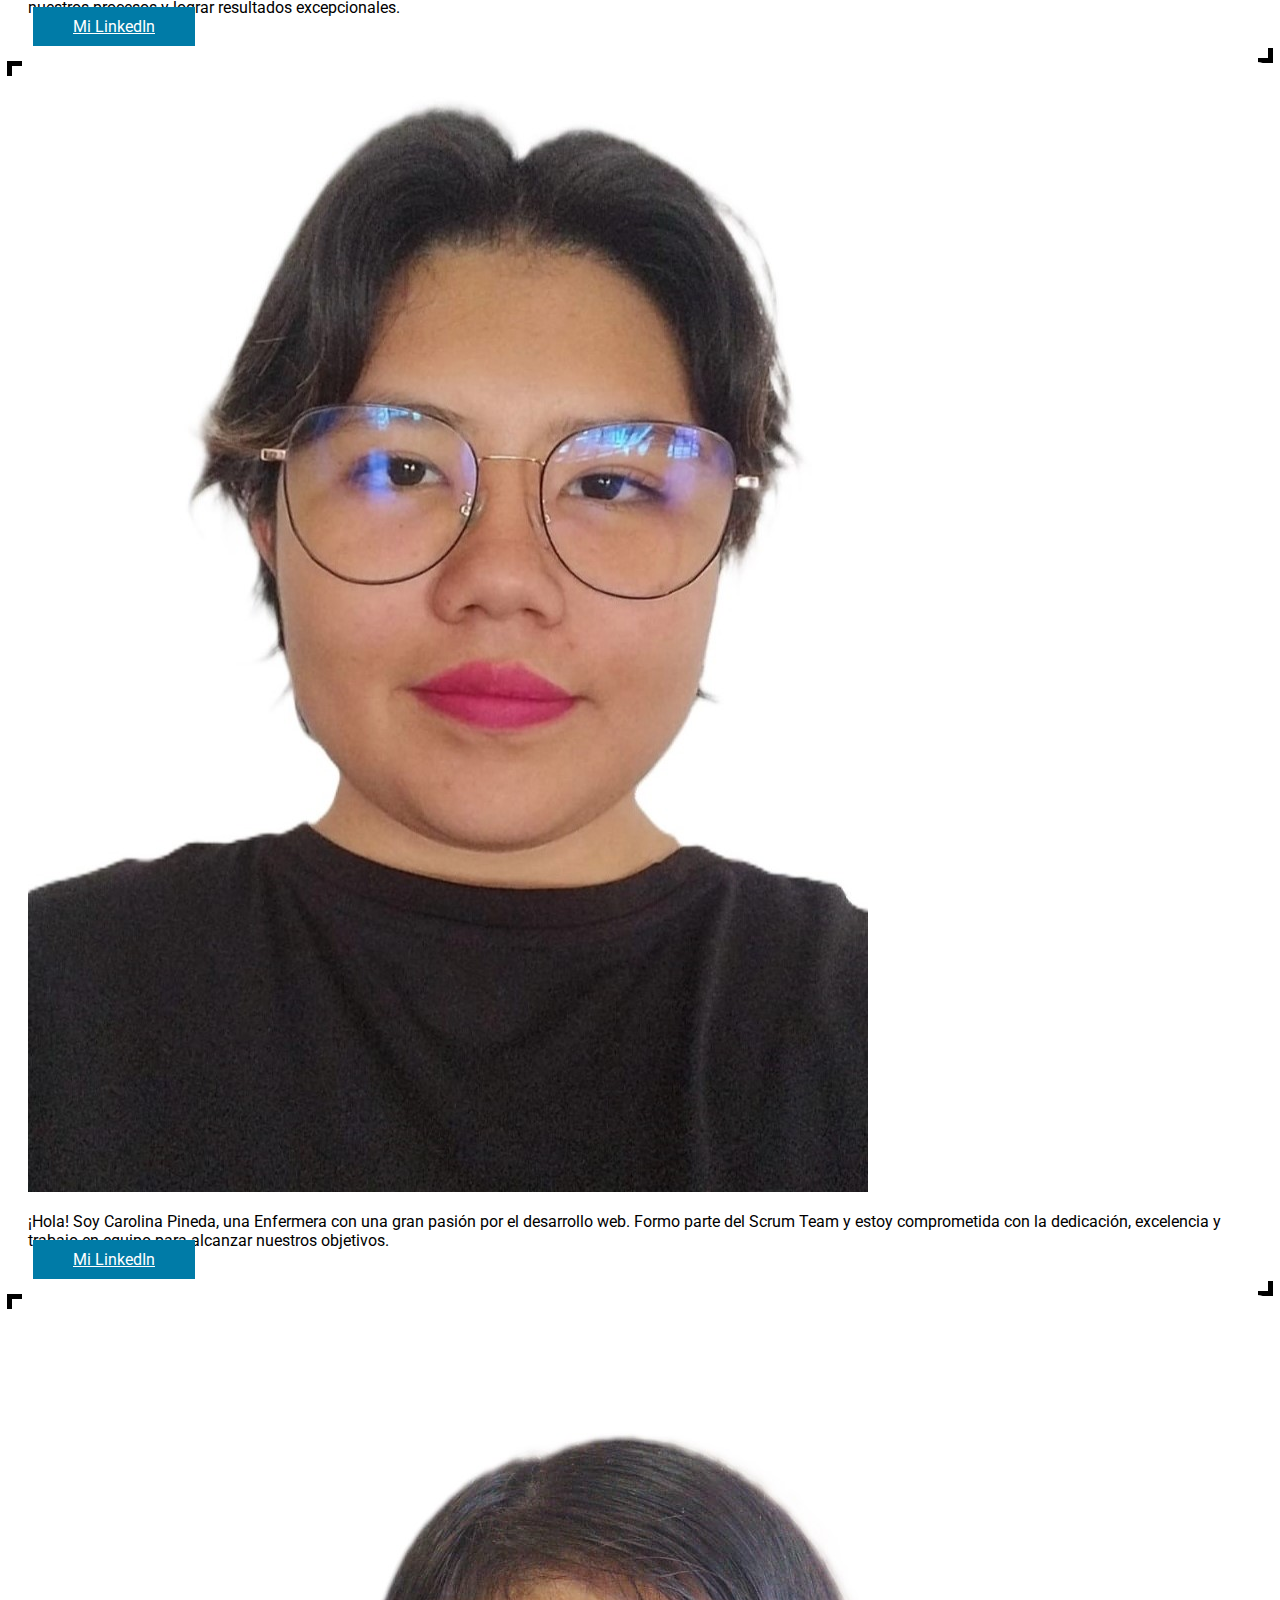
<file: acercaNosotros.html>
<!DOCTYPE html>
<html lang="en">
  <head>
    <!--Meta general -->
    <meta charset="UTF-8" />
    <meta name="viewport" content="width=device-width, initial-scale=1.0" />
    <!--Fuentes Generales -->
    <link rel="preconnect" href="https://fonts.googleapis.com" />
    <link rel="preconnect" href="https://fonts.gstatic.com" crossorigin />
    <link href="https://fonts.googleapis.com/css2?family=Roboto&display=swap" rel="stylesheet" />
    <link rel="preconnect" href="https://fonts.googleapis.com" />
    <link rel="preconnect" href="https://fonts.gstatic.com" crossorigin />
    <link
      href="https://fonts.googleapis.com/css2?family=Montserrat:ital,wght@0,100..900;1,100..900&family=Roboto:wght@400;700;900&display=swap"
      rel="stylesheet"
    />
    <!--Estilos generales-->
    <link rel="stylesheet" href="css/styles.css" />
    <link rel="stylesheet" href="css/nosotros.css" />

    <!--Bootstrap-->
    <link
      href="https://cdn.jsdelivr.net/npm/bootstrap@5.3.2/dist/css/bootstrap.min.css"
      rel="stylesheet"
      integrity="sha384-T3c6CoIi6uLrA9TneNEoa7RxnatzjcDSCmG1MXxSR1GAsXEV/Dwwykc2MPK8M2HN"
      crossorigin="anonymous"
    />
    <!--Recursos Especificos-->
    <link rel="shortcut icon" href="src/img/huellitasIcon.png" type="image/x-icon">
    
    <title>Acerca de Nosotros</title>
  </head>
  <body>
    <nav class="navbar navbar-expand-xl fixed-top">
      <div class="container">
        <a href="index.html"><img src="src/img/LogoHuellitas.png" alt="Logo Huellitas" /></a>
        <!--Imagen del logo de la pagina web Huellitas-->

        <!-- Boton para que el menu sea desplegable al momento de ser responsiva, entre 320px(Mobile) a 768px(Tablet) -->
        <button
          class="navbar-toggler navbar-toggler-menu"
          type="button"
          data-bs-toggle="collapse"
          data-bs-target="#navbarNavAltMarkup"
          aria-controls="navbarNavAltMarkup"
          aria-expanded="false"
          aria-label="Toggle navigation"
        >
          <span class="navbar-toggler-icon"></span>
        </button>
        <div class="collapse navbar-collapse" id="navbarNavAltMarkup">
          <div class="navbar-nav">
            <a class="nav-link" href="catalogo.html" >Productos</a>
            <a class="nav-link" href="tipsRapidos.html" >Tips</a>
            <a class="nav-link" href="acercaNosotros.html" >Nosotros</a>
            <a class="nav-link" href="contacto.html">Contacto</a>
            <a href="compra.html" >
              <img class="nav-img" src="src/img/CarritoCompras.png" alt="Carrito Compras" />
              <!--Imagen carrito de compras-->
            </a>
            <!--Boton para ingresar a la cuenta del usuario-->
            <a href="./registro.html"  rel="noopener noreferrer">
              <button type="button" class="btn btn-lg btn-c">Ingresar</button>
            </a>
          </div>
        </div>
      </div>
    </nav>
    <main class="container mt-5">
      <div class="encabezado-nosotros">
        <h1 class="text-start mb-4 amarillo encabezado">Conócenos</h1>
      </div>
      <br><br>
      <!-- <article class="row">
        
        <section class="col-md-12 col-sm-12 containerTxt">
          <p class="text-xxl tex'sm fw-bold">
            Nos esforzamos por incrementar la visibilidad de los productores locales y ofrecer una alternativa accesible a productos de calidad para mascotas
            con manufactura en México, para así promover el bienestar y felicidad de los compañeros de hogar.
          </p>
        </section>
      </article> -->
      <div id="carouserlDesktop" class="carousel slide w-100 d-lg-block d-none">
        <div class="carousel-inner">
          <div class="carousel-item active">
            <div class="d-flex justify-content-center gap-5">
              <div class="card col-sm-3 col-2 col-md-3 efecto1">
                <img src="src/img/Andrea.jpg" class="card-img-top" alt="..." />
                <div class="card-body ">
                  <!-- text-center -->
                  <p class="card-text text-center"> 
                    Soy <bold>Andrea Cervantes</bold>, estudié Ingeniera Industrial y me desarrollé por 5 años como vendedora. Ahora estoy dando mis primeros pasos hacia el
                    desarrollo web y para ello soy parte del proyecto Huellitas en el que me desempeño como Product Owner.<br />
                    <a href="https://www.linkedin.com/in/andrea-cervantes/" target="_blank" class="btn btn-primary linkedin">Mi LinkedIn</a>
                  </p>
                </div>
              </div>
              <div class="card col-sm-3 col-2 efecto1">
                <img src="src/img/Fer.JPG" class="card-img-top" alt="..." />
                <div class="card-body">
                  <p class="card-text text-center">
                    ¡Hola! Me llamo <bold>Fernanda Jiménez</bold> soy Diseñadora Gráfica con una fascinación por el desarrollo web. Como parte del Scrum Team, busco
                    constantemente formas de mejorar nuestros procesos y lograr resultados excepcionales.<br />
                    <a href="https://mx.linkedin.com/in/fernanda-jimenez-roldan" target="_blank" class="btn btn-primary linkedin">Mi LinkedIn</a>
                  </p>
                </div>
              </div>
              <div class="card col-sm-3 col-2 efecto1">
                <img src="src/img/caro.jpg" class="card-img-top" alt="..." />
                <div class="card-body">
                  <p class="card-text text-center">
                    ¡Hola! Soy <bold>Carolina Pineda</bold>, una Enfermera con una gran pasión por el desarrollo web. Formo parte del Scrum Team y estoy comprometida con
                    la dedicación, excelencia y trabajo en equipo para alcanzar nuestros objetivos.
                    <a href="https://www.linkedin.com/in/carolinagrifaldo/" target="_blank" class="btn btn-primary linkedin">Mi LinkedIn</a>
                  </p>
                </div>
              </div>
            </div>
          </div>

          <div class="carousel-item">
            <div class="d-flex justify-content-center gap-5">
              <div class="card col-sm-3 col-2 efecto1">
                <img src="src/img/Amparo.jpg" class="card-img-top" alt="..." />
                <div class="card-body">
                  <p class="card-text text-center">
                    ¡Hola! Mi nombre es <bold>Amparo Sonia Garibay</bold>. Soy Ingeniero en Tecnologías de la Información con una pasión contagiosa por la programación y el
                    desarrollo. Como miembro del Scrum Team, me esfuerzo por impulsar la innovación y el trabajo en equipo para alcanzar nuestros objetivos.
                    <br>
                    <a href="http://www.linkedin.com/in/amparo-sonia-garibay-ortiz" target="_blank" class="btn btn-primary linkedin">Mi LinkedIn</a>
                  </p>
                </div>
              </div>

              <div class="card col-sm-3 col-2 efecto1">
                <img src="src/img/Hugo.jpg" class="card-img-top" alt="..." />
                <div class="card-body">
                  <p class="card-text text-center">
                    ¡Encantado! Soy <bold>Hugo Castañeda</bold>, un Geógrafo que encuentra inspiración en lo fascinante que es el desarrollo web. Como parte del Scrum Team,
                    estoy comprometido con la excelencia y el liderazgo colaborativo para alcanzar nuestras metas.
                    
                    <a href="https://www.linkedin.com/in/hugo-casta%C3%B1eda/" target="_blank" class="btn btn-primary linkedin">Mi LinkedIn</a>
                  </p>
                </div>
              </div>

              <div class="card col-sm-3 col-2 efecto1">
                <img src="src/img/monse.jpg" class="card-img-top" alt="..." />
                <div class="card-body">
                  <p class="card-text text-center">
                    ¡Hola! Soy <bold>Monserrat Cervantes</bold>, una Ingeniera Biomédica con una determinación inquebrantable y un profundo amor por el desarrollo web. En mi
                    papel como parte del Scrum Team, trabajo incansablemente para impulsar la innovación y la calidad en nuestro trabajo.
                    <br>
                    <a href="http://linkedin.com/in/monse-cervantes" target="_blank" class="btn btn-primary linkedin">Mi LinkedIn</a>
                  </p>
                </div>
              </div>
            </div>
          </div>

           <div class="carousel-item">
            <div class="d-flex justify-content-center gap-5">
          
              <div class="card col-sm-3 col-2 efecto1">
                <img src="src/img/Balam.jpg" class="card-img-top" alt="..." />
                <div class="card-body">
                  <p class="card-text text-center">
                    ¡Hola! Soy <bold>Balam Alcaraz</bold>, un Ingeniero en Control y Automatización así como Desarrollador Web dedicado y entusiasta. Me apasiona la
                    tecnología y la Ciberseguridad y como Scrum Master, estoy comprometido con el éxito del equipo y la entrega de resultados excepcionales.
                    <br>
                    <a href="https://www.linkedin.com/in/balam-alcaraz/" target="_blank" class="btn btn-primary linkedin">Mi LinkedIn</a>
                  </p>
                </div>
              </div>
            </div>
          </div>
        </div>

        <button class="carousel-control-prev" type="button" data-bs-target="#carouserlDesktop" data-bs-slide="prev" style="width: 10%">
          <span class="carousel-control-prev-icon" aria-hidden="true" style="background-image: url(/src/img/prevIcon.png)"></span>
          <span class="visually-hidden">Previous</span>
        </button>
        <button class="carousel-control-next" type="button" data-bs-target="#carouserlDesktop" data-bs-slide="next">
          <span class="carousel-control-next-icon" aria-hidden="true" style="background-image: url(/src/img/nextIcon.png)"></span>
          <span class="visually-hidden">Next</span>
        </button>
      </div>

      <div id="carouselMobile" class="carousel slide d-lg-none">
        <div class="carousel-inner">
          <div class="carousel-item active">
            <div class="card mb-3 efecto1">
              <img src="src/img/Andrea.jpg" class="card-img-top" alt="..." />
              <div class="card-body">
                <p class="card-text text-center">
                  Soy <bold>Andrea Cervantes</bold>, estudié Ingeniera Industrial y me desarrollé por 5 años como vendedora. Ahora estoy dando mis primeros pasos hacia el
                  desarrollo web y para ello soy parte del proyecto Huellitas en el que me desempeño como Product Owner.
                  <br>
                  <a href="https://www.linkedin.com/in/andrea-cervantes/" target="_blank" class="btn btn-primary linkedin">Mi LinkedIn</a>
                </p>
              </div>
            </div>
          </div>
          <div class="carousel-item">
            <div class="card mb-3 efecto1">
              <img src="src/img/Fer.JPG" class="card-img-top" alt="..." />
              <div class="card-body">
                <p class="card-text text-center">
                  ¡Hola! Me llamo <bold>Fernanda Jiménez</bold> soy Diseñadora Gráfica con una fascinación por el desarrollo web. Como parte del Scrum Team, busco
                    constantemente formas de mejorar nuestros procesos y lograr resultados excepcionales.<br />
                  <a href="https://mx.linkedin.com/in/fernanda-jimenez-roldan" target="_blank" class="btn btn-primary linkedin">Mi LinkedIn</a>
                </p>
              </div>
            </div>
          </div>
          <div class="carousel-item">
            <div class="card mb-3 efecto1">
              <img src="src/img/caro.jpg" class="card-img-top" alt="..." />
              <div class="card-body">
                <p class="card-text text-center">
                  ¡Hola! Soy <bold>Carolina Pineda</bold>, una Enfermera con una gran pasión por el desarrollo web. Formo parte del Scrum Team y estoy comprometida con
                    la dedicación, excelencia y trabajo en equipo para alcanzar nuestros objetivos. <br />
                  <a href="https://www.linkedin.com/in/carolinagrifaldo/" target="_blank" class="btn btn-primary linkedin">Mi LinkedIn</a>
                </p>
              </div>
            </div>
          </div>
          <div class="carousel-item">
            <div class="card mb-3 efecto1">
              <img src="src/img/Amparo.jpg" class="card-img-top" alt="..." />
              <div class="card-body">
                <p class="card-text text-center">
                  ¡Hola! Mi nombre es <bold>Amparo Sonia Garibay</bold>. Soy Ingeniero en Tecnologías de la Información con una pasión contagiosa por la programación y el
                    desarrollo. Como miembro del Scrum Team, me esfuerzo por impulsar la innovación y el trabajo en equipo para alcanzar nuestros objetivos.
                  <br>
                  <a href="http://www.linkedin.com/in/amparo-sonia-garibay-ortiz" target="_blank" class="btn btn-primary linkedin">Mi LinkedIn</a>
                </p>
              </div>
            </div>
          </div>
          <div class="carousel-item">
            <div class="card mb-3 efecto1">
              <img src="src/img/Hugo.jpg" class="card-img-top" alt="..." />
              <div class="card-body">
                <p class="card-text text-center">
                  ¡Encantado! Soy <bold>Hugo Castañeda</bold>, un Geógrafo que encuentra inspiración en lo fascinante que es el desarrollo web. Como parte del Scrum Team,
                    estoy comprometido con la excelencia y el liderazgo colaborativo para alcanzar nuestras metas.
                  <br>
                  <a href="https://www.linkedin.com/in/hugo-casta%C3%B1eda/" target="_blank" class="btn btn-primary linkedin">Mi LinkedIn</a>
                </p>
              </div>
            </div>
          </div>
          <div class="carousel-item">
            <div class="card mb-3 efecto1">
              <img src="src/img/monse.jpg" class="card-img-top" alt="..." />
              <div class="card-body">
                <p class="
                ard-text text-center">
                  ¡Hola! Soy <bold>Monserrat Cervantes</bold>, una Ingeniera Biomédica con una determinación inquebrantable y un profundo amor por el desarrollo web. En mi
                  papel como parte del Scrum Team, trabajo incansablemente para impulsar la innovación y la calidad en nuestro trabajo. <br />
                  <a href="http://linkedin.com/in/monse-cervantes" target="_blank" class="btn btn-primary linkedin">Mi LinkedIn</a>
                </p>
              </div>
            </div>
          </div>
          <div class="carousel-item">
            <div class="card mb-3 efecto1">
              <img src="src/img/Balam.jpg" class="card-img-top" alt="..." />
              <div class="card-body">
                <p class="card-text text-center">
                  ¡Hola! Soy <bold>Balam Alcaraz</bold>, un Ingeniero en Control y Automatización así como Desarrollador Web dedicado y entusiasta. Me apasiona la
                    tecnología y la Ciberseguridad y como Scrum Master, estoy comprometido con el éxito del equipo y la entrega de resultados excepcionales.
                  <br>
                  <a href="https://www.linkedin.com/in/balam-alcaraz/" target="_blank" class="btn btn-primary linkedin">Mi LinkedIn</a>
                </p>
              </div>
            </div>
          </div>
        </div>
        <button class="carousel-control-prev" type="button" data-bs-target="#carouselMobile" data-bs-slide="prev">
          <span class="carousel-control-prev-icon" aria-hidden="true"></span>
          <span class="visually-hidden">Previous</span>
        </button>
        <button class="carousel-control-next" type="button" data-bs-target="#carouselMobile" data-bs-slide="next">
          <span class="carousel-control-next-icon" aria-hidden="true"></span>
          <span class="visually-hidden">Next</span>
        </button>
      </div>
    </main>

    <section class="container">
      <div class="accordion" id="accordionExample">
        <div class="accordion-item">
          <h2 class="accordion-header">
            <button
              class="accordion-button text-grey"
              type="button"
              data-bs-toggle="collapse"
              data-bs-target="#collapseOne"
              aria-expanded="true"
              aria-controls="collapseOne"
              style="background-color: #FCD168;"
            >
              Misión
            </button>
          </h2>
          <div id="collapseOne" class="accordion-collapse collapse show" data-bs-parent="#accordionExample">
            <div class="accordion-body">
              <p class="text-justify">
                Nos esforzamos por incrementar la visibilidad de los productores locales y ofrecer una alternativa accesible a productos de calidad para
                mascotas con manufactura en México, para así promover el bienestar y felicidad de los compañeros de hogar.
              </p>
            </div>
          </div>
        </div>
        <div class="accordion-item">
          <h2 class="accordion-header">
            <button
              class="accordion-button text-grey collapsed"  
              type="button"
              data-bs-toggle="collapse"
              data-bs-target="#collapseTwo"
              aria-expanded="false"
              aria-controls="collapseTwo"
              style="background-color: #FCD168;"
            >
              Visión
            </button>
          </h2>
          <div id="collapseTwo" class="accordion-collapse collapse" data-bs-parent="#accordionExample">
            <div class="accordion-body">
              <p class="text-justify">
                Nuestra visión es convertirnos en la principal tienda en línea para amantes de mascotas en todo el país, distinguiéndonos por nuestra dedicación
                inquebrantable a la calidad, una amplia gama de productos y un servicio al cliente excepcional. Aspiramos a ser reconocidos como líderes
                indiscutibles en la industria del comercio electrónico de productos para mascotas, ofreciendo a nuestros clientes acceso sin igual a productos
                de alta calidad que satisfagan las necesidades y deseos de sus queridos compañeros del hogar.
              </p>
            </div>
          </div>
        </div>
        <div class="accordion-item">
          <h2 class="accordion-header">
            <button
              class="accordion-button collapsed text-grey"
              type="button"
              data-bs-toggle="collapse"
              data-bs-target="#collapseThree"
              aria-expanded="false"
              aria-controls="collapseThree"
              style="background-color: #FCD168;"
            >
              Valores
            </button>
          </h2>
          <div id="collapseThree" class="accordion-collapse collapse" data-bs-parent="#accordionExample">
            <div class="accordion-body">
              <ul>
                <li>
                  <strong>Responsabilidad:</strong> Nos comprometemos a ofrecer productos de la más alta calidad que cumplan o superen las expectativas de
                  nuestros clientes y promuevan la salud y el bienestar de las mascotas. Adoptamos prácticas comerciales sostenibles que minimicen el impacto
                  ambiental.
                </li>
                <li>
                  <strong>Integridad:</strong> Operamos con honestidad, transparencia y ética en todas nuestras interacciones con clientes, proveedores y equipo
                  interno.
                </li>
                <li>
                  <strong>Confianza:</strong> Valoramos la confianza que nuestros clientes depositan en nosotros y nos esforzamos por merecerla en cada
                  transacción.
                </li>
                <li>
                  <strong>Respeto:</strong> Ejercemos un trato amable y sin distinción alguna hacia todas las personas con las que nos relacionamos, esto
                  incluye nuestros clientes, proveedores y equipo interno.
                </li>
              </ul>
            </div>
          </div>
        </div>
      </div>
    </section>

    <!--footer-->
    <footer>
      <div class="col-md-4 d-flex align-items-center mt-10" ><!--resolucion-->
        <p style="color:white;"> <br/> © Huellitas SA de CV <br/>
        Todos los derechos reservados <br/></p>
      </div>
      <div class="col-md-4 d-flex justify-content-space" id="foterImags">
        <a href="#"><img src="src/img/facebook.png" alt="facebook" /></a>
        <a href="#"><img src="src/img/instagram.png" alt="instagram" /></a>
        <a href="#"><img src="src/img/twitter.png" alt="twitter" /></a>
      </div>
    </footer>
    <br/>
    <!--footer-->
    <!--Script bootstrap-->
    <script
      src="https://cdn.jsdelivr.net/npm/bootstrap@5.3.2/dist/js/bootstrap.bundle.min.js"
      integrity="sha384-C6RzsynM9kWDrMNeT87bh95OGNyZPhcTNXj1NW7RuBCsyN/o0jlpcV8Qyq46cDfL"
      crossorigin="anonymous"
    ></script>
    <!--Script Custom-->
    
  </body>
</html>
</file>
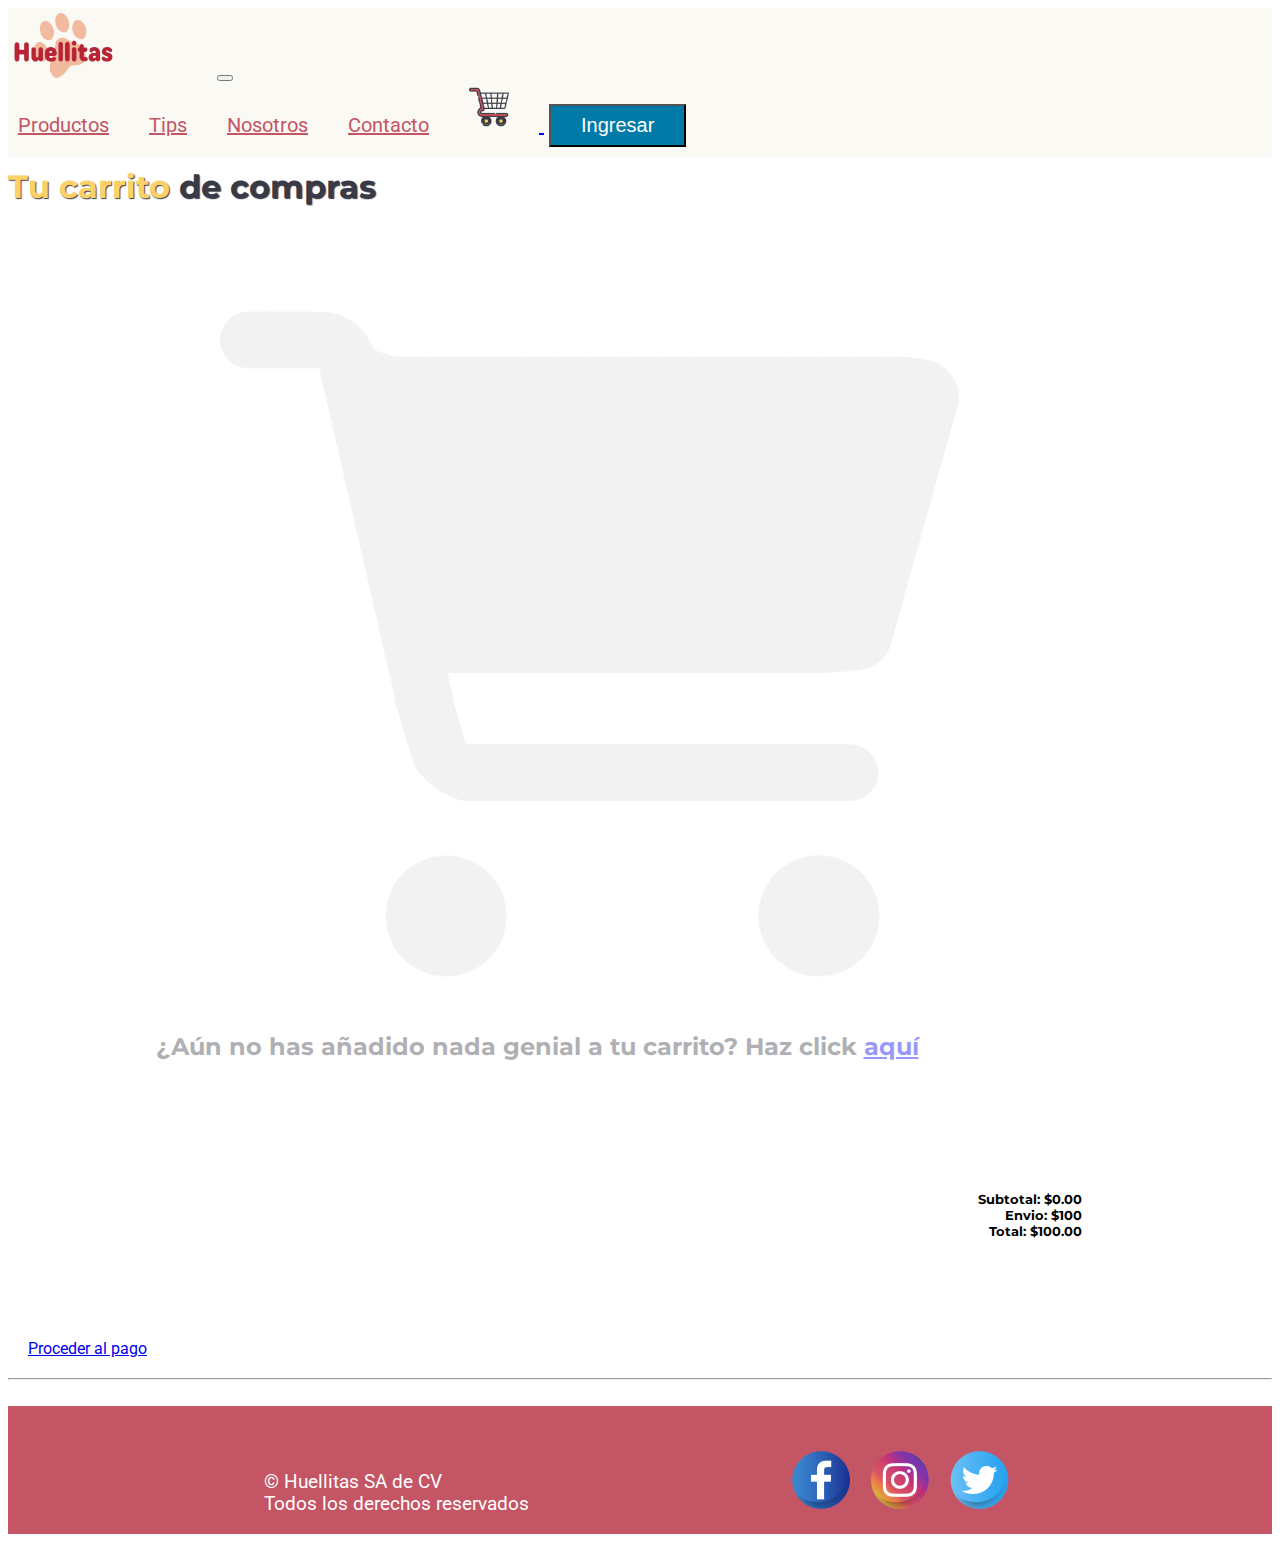
<file: carrito.html>
<!DOCTYPE html>
<!--Vista del carrito-->
<html lang="en">
  <head>
    <!--Meta general -->
    <meta charset="UTF-8" />
    <meta name="viewport" content="width=device-width, initial-scale=1.0" />
    <!--Fuentes Generales -->
    <link rel="preconnect" href="https://fonts.googleapis.com" />
    <link rel="preconnect" href="https://fonts.gstatic.com" crossorigin />
    <link href="https://fonts.googleapis.com/css2?family=Roboto&display=swap" rel="stylesheet" />
    <link rel="preconnect" href="https://fonts.googleapis.com" />
    <link rel="preconnect" href="https://fonts.gstatic.com" crossorigin />
    <link
      href="https://fonts.googleapis.com/css2?family=Montserrat:ital,wght@0,100..900;1,100..900&family=Roboto:wght@400;700;900&display=swap"
      rel="stylesheet"
    />
    <!--Estilos generales--> 
    <link rel="stylesheet" href="css/carrito.css" />
    <link rel="stylesheet" href="css/styles.css" />
   

    <!--Bootstrap-->
    <link
      href="https://cdn.jsdelivr.net/npm/bootstrap@5.3.2/dist/css/bootstrap.min.css"
      rel="stylesheet"
      integrity="sha384-T3c6CoIi6uLrA9TneNEoa7RxnatzjcDSCmG1MXxSR1GAsXEV/Dwwykc2MPK8M2HN"
      crossorigin="anonymous"
    />
    <!--Recursos Especificos-->
    <link rel="shortcut icon" href="./src/img/huellitasIcon.png" type="image/x-icon">

    <title>Carrito</title>
  </head>
  <body>
    <nav class="navbar navbar-expand-xl">
      <div class="container">
        <a href="index.html"><img src="/src/img/LogoHuellitas.png" alt="Logo Huellitas" /></a>
        <!--Imagen del logo de la pagina web Huellitas-->

        <!-- Boton para que el menu sea desplegable al momento de ser responsiva, entre 320px(Mobile) a 768px(Tablet) -->
        <button
          class="navbar-toggler navbar-toggler-menu"
          type="button"
          data-bs-toggle="collapse"
          data-bs-target="#navbarNavAltMarkup"
          aria-controls="navbarNavAltMarkup"
          aria-expanded="false"
          aria-label="Toggle navigation"
        >
          <span class="navbar-toggler-icon"></span>
        </button>
        <div class="collapse navbar-collapse" id="navbarNavAltMarkup">
          <div class="navbar-nav">
            <a class="nav-link" href="catalogo.html" >Productos</a>
            <a class="nav-link" href="tipsRapidos.html" >Tips</a>
            <a class="nav-link" href="acercaNosotros.html" >Nosotros</a>
            <a class="nav-link" href="contacto.html">Contacto</a>
            <a href="compra.html" >
              <img class="nav-img" src="/src/img/CarritoCompras.png" alt="Carrito Compras" />
              <!--Imagen carrito de compras-->
            </a>
            <!--Boton para ingresar a la cuenta del usuario-->
            <a href="./registro.html"  rel="noopener noreferrer">
              <button type="button" class="btn btn-lg btn-c">Ingresar</button>
            </a>
          </div>
        </div>
      </div>
    </nav>

    <main class="container">
      <div>
        <h1 class="colorA">Tu carrito <span class="colorN"> de compras</span></h1>
      </div>
      <!--Cards de productos a comprar-->
      <div id= "listaProductosCarrito" class="centerCards">

      </div>  
      <br/>
      <div class="pagarRight">
        <h5 id="subTotalPago"></h5>
        <h5 id="envio"></h5>
        <h5 id="sutotal2"></h5>
      </div>
      <div class="btnStyle">
        <a class="btn btn-primary sombraBtn" href="./compra.html" role="button" style="margin: 10px;" >Proceder al pago </a>

      </div>      
        <hr>    
                
    </main>

    <!--footer-->
    <br> 
    <footer>
        <div class="col-md-4 d-flex align-items-center mt-10" ><!--resolucion-->
          <p style="color: white;"> <br/> © Huellitas SA de CV <br/>
          Todos los derechos reservados <br/></p>
        </div>
        <div class="col-md-4 d-flex justify-content-space" id="footerImags">
          <a href="#"><img src="/src/img/facebook.png" alt="facebook" /></a>
          <a href="#"><img src="/src/img/instagram.png" alt="instagram" /></a>
          <a href="#"><img src="/src/img/twitter.png" alt="twitter" /></a>
        </div>
    </footer>
    <!--footer-->

    <!--Script bootstrap-->
    <script
      src="https://cdn.jsdelivr.net/npm/bootstrap@5.3.2/dist/js/bootstrap.bundle.min.js"
      integrity="sha384-C6RzsynM9kWDrMNeT87bh95OGNyZPhcTNXj1NW7RuBCsyN/o0jlpcV8Qyq46cDfL"
      crossorigin="anonymous"
    ></script>
    <!--Script Custom-->
    <script src="js/carrito.js"></script>
  </body>
</html>
</file>
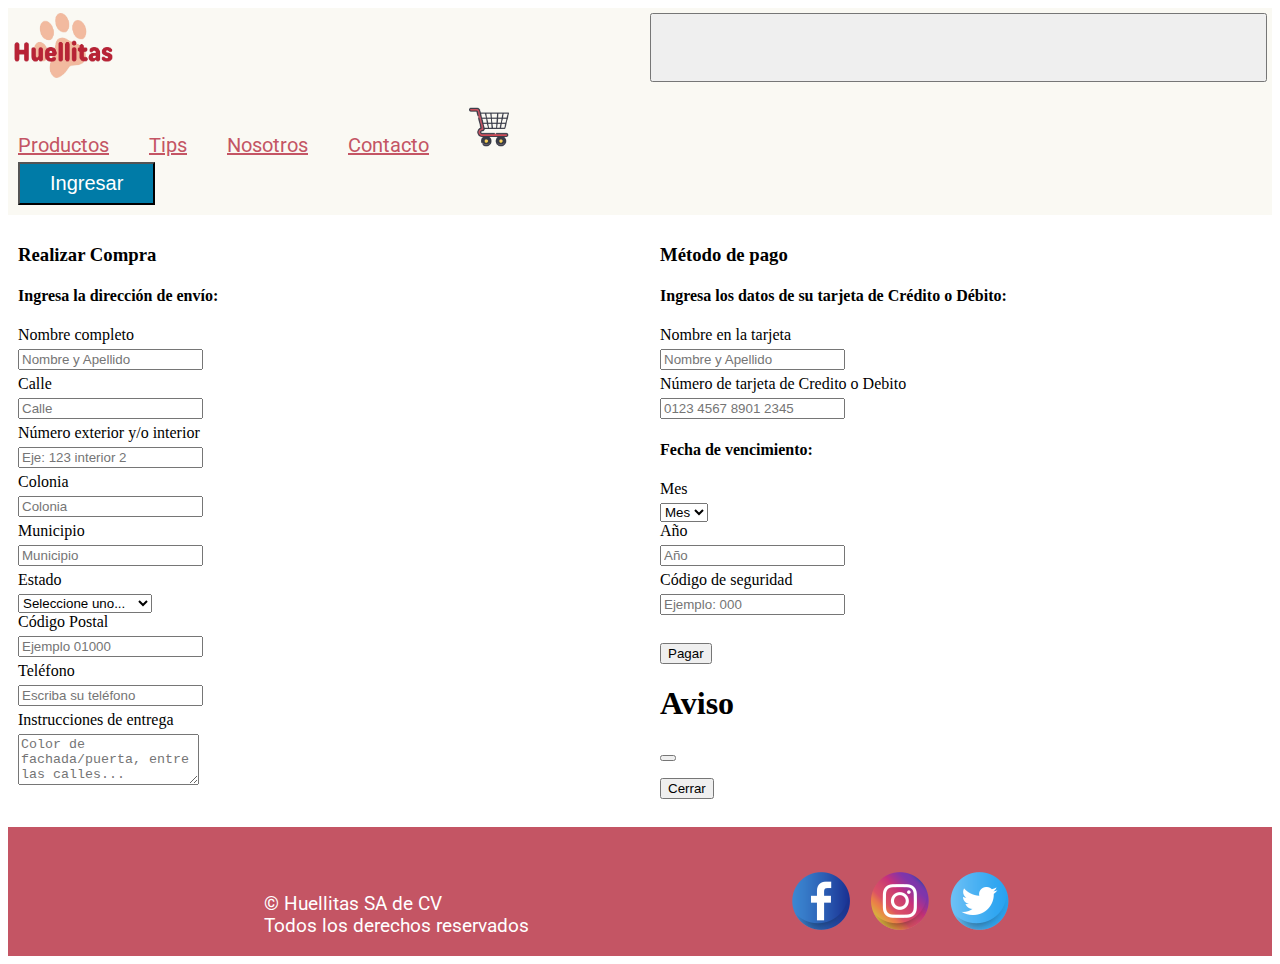
<file: compra.html>
<!DOCTYPE html>
<!--Vista al momento de realizar la compra-->
<html lang="en">
  <head>
    <!--Meta general -->
    <meta charset="UTF-8" />
    <meta name="viewport" content="width=device-width, initial-scale=1.0" />
    <!--Fuentes Generales -->
    <link rel="preconnect" href="https://fonts.googleapis.com" />
    <link rel="preconnect" href="https://fonts.gstatic.com" crossorigin />
    <link href="https://fonts.googleapis.com/css2?family=Roboto&display=swap" rel="stylesheet" />
    <link rel="preconnect" href="https://fonts.googleapis.com" />
    <link rel="preconnect" href="https://fonts.gstatic.com" crossorigin />
    <link
      href="https://fonts.googleapis.com/css2?family=Montserrat:ital,wght@0,100..900;1,100..900&family=Roboto:wght@400;700;900&display=swap"
      rel="stylesheet"
    />
    <!--Estilos generales-->
    <link rel="stylesheet" href="css/styles.css" />
    <link rel="stylesheet" href="css/compra.css" />

    <!--Bootstrap-->
    <link
      href="https://cdn.jsdelivr.net/npm/bootstrap@5.3.2/dist/css/bootstrap.min.css"
      rel="stylesheet"
      integrity="sha384-T3c6CoIi6uLrA9TneNEoa7RxnatzjcDSCmG1MXxSR1GAsXEV/Dwwykc2MPK8M2HN"
      crossorigin="anonymous"
    />
    <!--Recursos Especificos-->

    <title>Compra</title>
  </head>
  <body>
    <nav class="navbar navbar-expand-xl">
      <div class="container">
        <a href="index.html"><img src="/src/img/LogoHuellitas.png" alt="Logo Huellitas" /></a>
        <!--Imagen del logo de la pagina web Huellitas-->

        <!-- Boton para que el menu sea desplegable al momento de ser responsiva, entre 320px(Mobile) a 768px(Tablet) -->
        <button
          class="navbar-toggler navbar-toggler-menu"
          type="button"
          data-bs-toggle="collapse"
          data-bs-target="#navbarNavAltMarkup"
          aria-controls="navbarNavAltMarkup"
          aria-expanded="false"
          aria-label="Toggle navigation"
        >
          <span class="navbar-toggler-icon"></span>
        </button>
        <div class="collapse navbar-collapse" id="navbarNavAltMarkup">
          <div class="navbar-nav">
            <a class="nav-link" href="catalogo.html">Productos</a>
            <a class="nav-link" href="tipsRapidos.html">Tips</a>
            <a class="nav-link" href="acercaNosotros.html">Nosotros</a>
            <a class="nav-link" href="contacto.html">Contacto</a>
            <a href="compra.html">
              <img class="nav-img" src="/src/img/CarritoCompras.png" alt="Carrito Compras" />
              <!--Imagen carrito de compras-->
            </a>
            <!--Boton para ingresar a la cuenta del usuario-->
            <a href="./registro.html" rel="noopener noreferrer">
              <button type="button" class="btn btn-lg btn-c">Ingresar</button>
            </a>
          </div>
        </div>
      </div>
    </nav>
    <main>
      <div class="container">
        <div class="form">
          <div class="card mt-2 mb-2">
            <div class="card-body">
              <h3 class="card-title">Realizar Compra</h3>
              <h4 class="card-subtitle mb-2 text-body-secondary">Ingresa la dirección de envío:</h4>
              <form>
                <div class="alert alert-danger" role="alert" id="alert" style="display: none">
                  <p id="alertTxt"></p>
                </div>
                <div class="mb-3">
                  <label for="nombre" class="form-label">Nombre completo </label>
                  <input type="text" class="form-control" id="nombre" aria-describedby="emailHelp" placeholder="Nombre y Apellido" />
                </div>
                <div class="mb-3">
                  <label for="calle" class="form-label">Calle</label>
                  <input type="text" class="form-control" id="calle" placeholder="Calle" />
                </div>
                <div class="mb-3">
                  <label for="numero" class="form-label">Número exterior y/o interior</label>
                  <input type="text" class="form-control" id="numero" placeholder="Eje: 123 interior 2" />
                </div>
                <div class="mb-3">
                  <label for="colonia" class="form-label">Colonia</label>
                  <input type="text" class="form-control" id="colonia" placeholder="Colonia" />
                </div>
                <div class="mb-3">
                  <label for="municipio" class="form-label">Municipio</label>
                  <input type="text" class="form-control" id="municipio" placeholder="Municipio" />
                </div>
                <div class="mb-3">
                  <label for="estado" class="form-label">Estado</label>
                  <select class="form-select" id="estado" aria-label="Floating label select example">
                    <option selected>Seleccione uno...</option>
                    <option value="Aguascalientes">Aguascalientes</option>
                    <option value="Baja California">Baja California</option>
                    <option value="Baja California Sur">Baja California Sur</option>
                    <option value="Campeche">Campeche</option>
                    <option value="Chiapas">Chiapas</option>
                    <option value="Chihuahua">Chihuahua</option>
                    <option value="CDMX">Ciudad de México</option>
                    <option value="Coahuila">Coahuila</option>
                    <option value="Colima">Colima</option>
                    <option value="Durango">Durango</option>
                    <option value="Estado de México">Estado de México</option>
                    <option value="Guanajuato">Guanajuato</option>
                    <option value="Guerrero">Guerrero</option>
                    <option value="Hidalgo">Hidalgo</option>
                    <option value="Jalisco">Jalisco</option>
                    <option value="Michoacán">Michoacán</option>
                    <option value="Morelos">Morelos</option>
                    <option value="Nayarit">Nayarit</option>
                    <option value="Nuevo León">Nuevo León</option>
                    <option value="Oaxaca">Oaxaca</option>
                    <option value="Puebla">Puebla</option>
                    <option value="Querétaro">Querétaro</option>
                    <option value="Quintana Roo">Quintana Roo</option>
                    <option value="San Luis Potosí">San Luis Potosí</option>
                    <option value="Sinaloa">Sinaloa</option>
                    <option value="Sonora">Sonora</option>
                    <option value="Tabasco">Tabasco</option>
                    <option value="Tamaulipas">Tamaulipas</option>
                    <option value="Tlaxcala">Tlaxcala</option>
                    <option value="Veracruz">Veracruz</option>
                    <option value="Yucatán">Yucatán</option>
                    <option value="Zacatecas">Zacatecas</option>
                  </select>
                </div>
                <div class="mb-3">
                  <label for="cp" class="form-label">Código Postal</label>
                  <input type="number" class="form-control" id="cp" placeholder="Ejemplo 01000" />
                </div>
                <div class="mb-3">
                  <label for="telefono" class="form-label">Teléfono</label>
                  <input type="phone" class="form-control" id="telefono" placeholder="Escriba su teléfono" />
                </div>
                <div class="mb-3">
                  <label for="instruc" class="form-label">Instrucciones de entrega</label>
                  <textarea class="form-control" id="instruc" rows="3" placeholder="Color de fachada/puerta, entre las calles..."></textarea>
                </div>
              </form>
            </div>
            <!--card-body-->
          </div>
        </div>
        <div class="form">
          <div>
            <!-- Div contenedor para que los elementos se muestren como bloques -->
            <div class="card mt-2 mb-2">
              <div class="card-body">
                <h3 class="card-title">Método de pago</h3>
                <h4 class="card-subtitle mb-2 text-body-secondary text-justified">Ingresa los datos de su tarjeta de Crédito o Débito:</h4>
                <form>
                  <div class="alert alert-danger" role="alert" id="alert2" style="display: none">
                    <p id="alertTxt2"></p>
                  </div>
                  <div class="mb-3">
                    <label for="nombreTarjeta" class="form-label">Nombre en la tarjeta </label>
                    <input type="text" class="form-control" id="nombreTarjeta" aria-describedby="emailHelp" placeholder="Nombre y Apellido" />
                  </div>
                  <div class="mb-3">
                    <label for="numTarjeta" class="form-label">Número de tarjeta de Credito o Debito</label>
                    <input type="number" class="form-control" id="numTarjeta" aria-describedby="emailHelp" placeholder="0123 4567 8901 2345" />
                  </div>
                  <div class="mb-3">
                    <h4 class="card-subtitle mb-2 text-body-secondary text-justified">Fecha de vencimiento:</h4>
                    <label for="mesVencimiento" class="form-label">Mes</label>
                    <select class="form-select" id="mesVencimiento" aria-label="Floating label select example">
                      <option selected>Mes</option>
                      <option value="01">01</option>
                      <option value="02">02</option>
                      <option value="03">03</option>
                      <option value="04">04</option>
                      <option value="05">05</option>
                      <option value="06">06</option>
                      <option value="07">07</option>
                      <option value="08">08</option>
                      <option value="09">09</option>
                      <option value="10">10</option>
                      <option value="11">11</option>
                      <option value="12">12</option>
                    </select>
                    <label for="anioVencimiento" class="form-label">Año</label>
                    <input type="text" class="form-control" id="anioVencimiento" placeholder="Año" />
                  </div>
                  <div class="mb-3">
                    <label for="ccv" class="form-label">Código de seguridad</label>
                    <input type="number" class="form-control" id="ccv" placeholder="Ejemplo: 000" />
                  </div>
                </form>
              </div>
            </div>
          </div>
          <br />
          <input type="submit" id="pagar" value="Pagar" class="btn btn-primary btn-lg btn-block" />
          <!-- Modal -->
          <div class="modal fade" id="exampleModal" tabindex="-1" aria-labelledby="exampleModalLabel"
            aria-hidden="true">
            <div class="modal-dialog">
              <div class="modal-content">
                <div class="modal-header">
                  <h1 class="modal-title fs-5" id="exampleModalLabel">Aviso</h1>
                  <button type="button" class="btn-close" data-bs-dismiss="modal" aria-label="Close"></button>
                </div>
                <div class="modal-body">
                  <p id="modalTxt"></p>
                </div>
                <div class="modal-footer">
                  <button type="button" class="btn btn-secondary" data-bs-dismiss="modal">Cerrar</button>
                </div>
              </div>
            </div>
          </div>
        </div>
      </div>
    </main>

    <!--footer-->
    <br />
    <footer>
      <div class="col-md-4 d-flex align-items-center mt-10">
        <!--resolucion-->
        <p style="color: white">
          <br />
          © Huellitas SA de CV <br />
          Todos los derechos reservados <br />
        </p>
      </div>
      <div class="col-md-4 d-flex justify-content-space" id="footerImags">
        <a href="#"><img src="/src/img/facebook.png" alt="facebook" /></a>
        <a href="#"><img src="/src/img/instagram.png" alt="instagram" /></a>
        <a href="#"><img src="/src/img/twitter.png" alt="twitter" /></a>
      </div>
    </footer>
    <!--footer-->
    <!--Script bootstrap-->
    <script
      src="https://cdn.jsdelivr.net/npm/bootstrap@5.3.2/dist/js/bootstrap.bundle.min.js"
      integrity="sha384-C6RzsynM9kWDrMNeT87bh95OGNyZPhcTNXj1NW7RuBCsyN/o0jlpcV8Qyq46cDfL"
      crossorigin="anonymous"
    ></script>
    <!--Script Custom-->
    <script src="js/compra.js"></script>
    <script src="https://code.jquery.com/jquery-3.6.0.min.js"></script>
  </body>
</html>
</file>
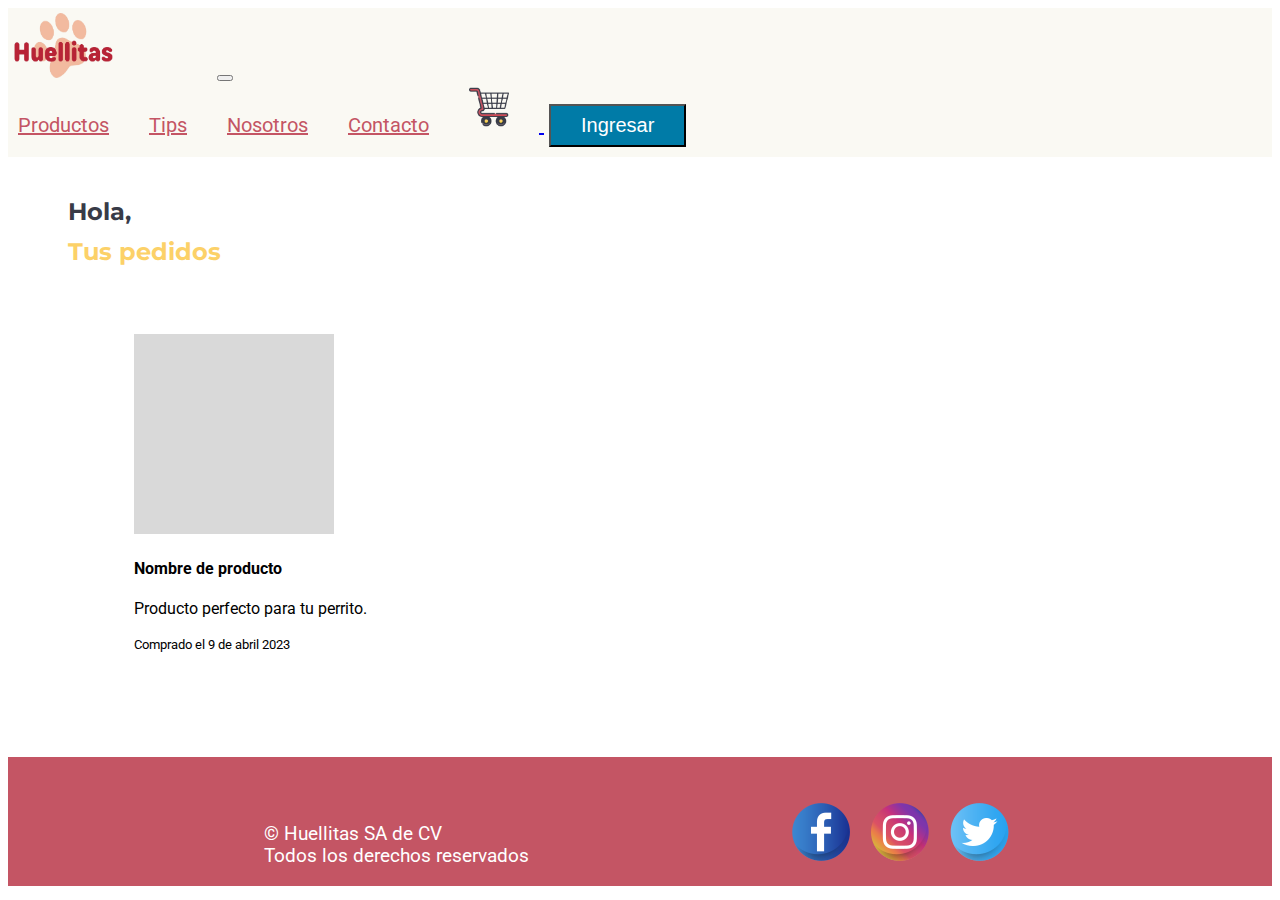
<file: misPedidos.html>
<!DOCTYPE html>
<!--Vista de pedidos pasados-->
<html lang="en">
  <head>
    <!--Meta general -->
    <meta charset="UTF-8" />
    <meta name="viewport" content="width=device-width, initial-scale=1.0" />
    <!--Fuentes Generales -->
    <link rel="preconnect" href="https://fonts.googleapis.com" />
    <link rel="preconnect" href="https://fonts.gstatic.com" crossorigin />
    <link href="https://fonts.googleapis.com/css2?family=Roboto&display=swap" rel="stylesheet" />
    <link rel="preconnect" href="https://fonts.googleapis.com" />
    <link rel="preconnect" href="https://fonts.gstatic.com" crossorigin />
    <link
      href="https://fonts.googleapis.com/css2?family=Montserrat:ital,wght@0,100..900;1,100..900&family=Roboto:wght@400;700;900&display=swap"
      rel="stylesheet"
    />
    <!--Estilos generales-->
    <link rel="stylesheet" href="css/styles.css" />
    <link rel="stylesheet" href="css/misPedidos.css" />

    <!--Bootstrap-->
    <link
      href="https://cdn.jsdelivr.net/npm/bootstrap@5.3.2/dist/css/bootstrap.min.css"
      rel="stylesheet"
      integrity="sha384-T3c6CoIi6uLrA9TneNEoa7RxnatzjcDSCmG1MXxSR1GAsXEV/Dwwykc2MPK8M2HN"
      crossorigin="anonymous"
    />
    <!--Recursos Especificos-->
    <link rel="shortcut icon" href="./src/img/huellitasIcon.png" type="image/x-icon">

    <title>Historial de pedidos</title>
  </head>
  <body>
    <nav class="navbar navbar-expand-xl">
      <div class="container">
        <a href="index.html"><img src="src/img/LogoHuellitas.png" alt="Logo Huellitas" /></a>
        <!--Imagen del logo de la pagina web Huellitas-->

        <!-- Boton para que el menu sea desplegable al momento de ser responsiva, entre 320px(Mobile) a 768px(Tablet) -->
        <button
          class="navbar-toggler navbar-toggler-menu"
          type="button"
          data-bs-toggle="collapse"
          data-bs-target="#navbarNavAltMarkup"
          aria-controls="navbarNavAltMarkup"
          aria-expanded="false"
          aria-label="Toggle navigation"
        >
          <span class="navbar-toggler-icon"></span>
        </button>
        <div class="collapse navbar-collapse" id="navbarNavAltMarkup">
          <div class="navbar-nav">
            <a class="nav-link" href="catalogo.html" >Productos</a>
            <a class="nav-link" href="tipsRapidos.html" >Tips</a>
            <a class="nav-link" href="acercaNosotros.html" >Nosotros</a>
            <a class="nav-link" href="contacto.html">Contacto</a>
            <a href="compra.html" >
              <img class="nav-img" src="src/img/CarritoCompras.png" alt="Carrito Compras" />
              <!--Imagen carrito de compras-->
            </a>
            <!--Boton para ingresar a la cuenta del usuario-->
            <a href="./registro.html"  rel="noopener noreferrer">
              <button type="button" class="btn btn-lg btn-c">Ingresar</button>
            </a>
          </div>
        </div>
      </div>
    </nav>
    <header>
      <h2 class="tituloP1">Hola,</h2>
      <br/>
      <h2 class="tituloP2">Tus pedidos</h2>
     </header>
     <main>
      <div class="container">
    <div class="card mb-3">
      <div class="row g-0">
        <div class="col-lg-2 col-md-4 col-sm-1">
          <img class="card-img-top" src="src/img/producto.png" alt="imagen de producto">
        </div>
        <div class="col-lg-10 col-md-8 col-sm-1">
          <div class="card-body">
            <h4 class="card-title">Nombre de producto</h4>
            <p class="card-text">Producto perfecto para tu perrito.</p>
            <p class="card-text"><small class="text-body-secondary">Comprado el 9 de abril 2023</small></p>
          </div>
        </div>
      </div>
    </div>
    </main>
    <!--footer-->
    <br>
    <footer>
        <div class="col-md-4 d-flex align-items-center mt-10" ><!--resolucion-->
          <p style="color: white;"> <br> © Huellitas SA de CV <br>
          Todos los derechos reservados <br></p>
        </div>
        <div class="col-md-4 d-flex justify-content-space" id="footerImags">
          <a href="#"><img src="src/img/facebook.png" alt="facebook" /></a>
          <a href="#"><img src="src/img/instagram.png" alt="instagram" /></a>
          <a href="#"><img src="src/img/twitter.png" alt="twitter" /></a>
        </div>
    </footer>
     <!--footer-->
    <!--Script bootstrap-->
    <script
      src="https://cdn.jsdelivr.net/npm/bootstrap@5.3.2/dist/js/bootstrap.bundle.min.js"
      integrity="sha384-C6RzsynM9kWDrMNeT87bh95OGNyZPhcTNXj1NW7RuBCsyN/o0jlpcV8Qyq46cDfL"
      crossorigin="anonymous"
    ></script>
    <!--Script Custom-->
    <script src="js/main.js"></script>
  </body>
</html>
</file>
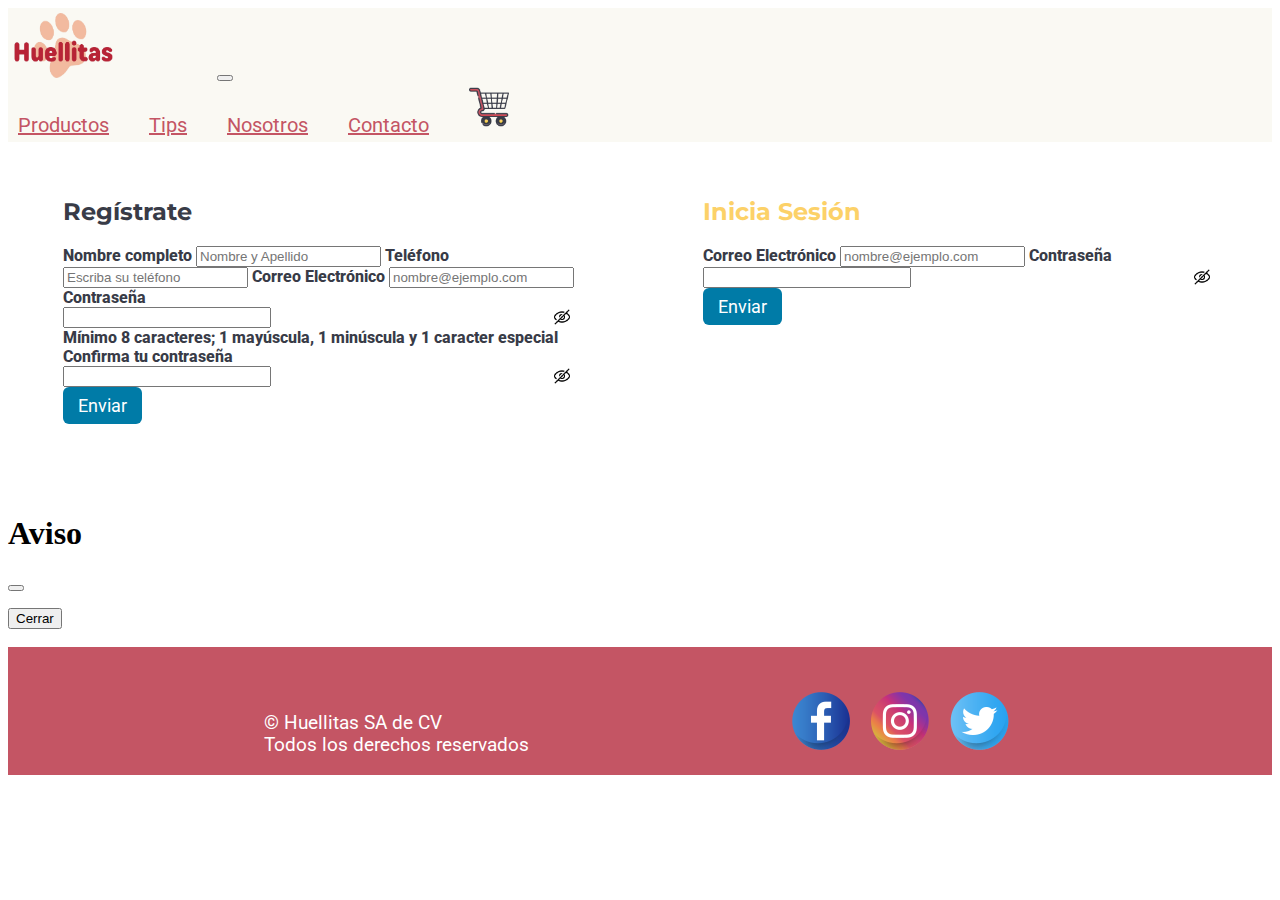
<file: registro.html>
<!DOCTYPE html>
<html lang="en">

<head>
  <!--Meta general -->
  <meta charset="UTF-8" />
  <meta name="viewport" content="width=device-width, initial-scale=1.0" />
  <!--Fuentes Generales -->
  <link rel="preconnect" href="https://fonts.googleapis.com" />
  <link rel="preconnect" href="https://fonts.gstatic.com" crossorigin />
  <link href="https://fonts.googleapis.com/css2?family=Roboto&display=swap" rel="stylesheet" />
  <link rel="preconnect" href="https://fonts.googleapis.com" />
  <link rel="preconnect" href="https://fonts.gstatic.com" crossorigin />
  <link
    href="https://fonts.googleapis.com/css2?family=Montserrat:ital,wght@0,100..900;1,100..900&family=Roboto:wght@400;700;900&display=swap"
    rel="stylesheet" />
  <!--Estilos generales-->
  <link rel="stylesheet" href="./css/styles.css" />
  <link rel="stylesheet" href="./css/registro.css" />

  <!--Bootstrap-->
  <link href="https://cdn.jsdelivr.net/npm/bootstrap@5.3.2/dist/css/bootstrap.min.css" rel="stylesheet"
    integrity="sha384-T3c6CoIi6uLrA9TneNEoa7RxnatzjcDSCmG1MXxSR1GAsXEV/Dwwykc2MPK8M2HN" crossorigin="anonymous" />
  <!--Recursos Especificos-->

  <title>Registro</title>
</head>

<body>
  <nav class="navbar navbar-expand-xl">
    <div class="container">
      <a href="index.html"><img src="src/img/LogoHuellitas.png" alt="Logo Huellitas" /></a>
      <!--Imagen del logo de la pagina web Huellitas-->

      <!-- Boton para que el menu sea desplegable al momento de ser responsiva, entre 320px(Mobile) a 768px(Tablet) -->
      <button class="navbar-toggler navbar-toggler-menu" type="button" data-bs-toggle="collapse"
        data-bs-target="#navbarNavAltMarkup" aria-controls="navbarNavAltMarkup" aria-expanded="false"
        aria-label="Toggle navigation">
        <span class="navbar-toggler-icon"></span>
      </button>
      <div class="collapse navbar-collapse" id="navbarNavAltMarkup">
        <div class="navbar-nav">
          <a class="nav-link" href="catalogo.html">Productos</a>
          <a class="nav-link" href="tipsRapidos.html">Tips</a>
          <a class="nav-link" href="acercaNosotros.html">Nosotros</a>
          <a class="nav-link" href="contacto.html">Contacto</a>
          <a href="compra.html">
            <img class="nav-img" src="src/img/CarritoCompras.png" alt="Carrito Compras" />
            <!--Imagen carrito de compras-->
          </a>
          <!--Boton para ingresar a la cuenta del usuario-->
          <a href="./registro.html" rel="noopener noreferrer">
          </a>
        </div>
      </div>
    </div>
  </nav>
  <!--Formularios-->
  <main>
    <!--Formulario de registro-->
    <div>
      <h2 class="titulo1">Regístrate</h2>
      <form>
        <div class="alert alert-danger fade show" role="alert" id="alertUno" style="display:none;">
          <p id="alertUnoTxt" style="font-weight: normal;"></p>
        </div>
        <div class="mb-3">
          <label for="nombre" class="form-label">Nombre completo</label>
          <input type="text" class="form-control" id="nombre" aria-describedby="emailHelp"
            placeholder="Nombre y Apellido">

          <label for="numero" class="form-label">Teléfono</label>
          <input type="text" class="form-control" id="numero" aria-describedby="emailHelp"
            placeholder="Escriba su teléfono">

          <label for="correo" class="form-label">Correo Electrónico</label>
          <input type="email" class="form-control" id="correo" aria-describedby="emailHelp"
            placeholder="nombre@ejemplo.com">

          <label for="Password" class="form-label">Contraseña</label>
          <div class="input-row">
            <img class="eye eyeOne" src="src/img/closeye.png" alt="...">
            <input type="password" class="form-control viewOne" id="Password">
          </div>
          <div id="emailHelp" class="form-text">Mínimo 8 caracteres; 1 mayúscula, 1 minúscula y 1 caracter especial
          </div>
          <label for="ConfirmPassword" class="form-label">Confirma tu contraseña</label>
          <div class="input-row">
            <img class="eye eyeTwo" src="src/img/closeye.png" alt="...">
            <input type="password" class="form-control viewTwo" id="ConfirmPassword">
          </div>
        </div>
        <button id="btnValidarFirst" type="submit" class="enviar">Enviar</button>
      </form>
    </div>
    <!--Formulario de Inicio de sesion-->
    <div>
      <h2 class="titulo2">Inicia Sesión</h2>
      <form>
        <div class="alert alert-danger" role="alert" id="alertDos" style="display:none;">
          <p id="alertDosTxt" style="font-weight: normal;"></p>
        </div>
        <div class="mb-3">
          <label for="correo2" class="form-label">Correo Electrónico</label>
          <input type="email" class="form-control" id="correo2" aria-describedby="emailHelp"
            placeholder="nombre@ejemplo.com">

          <label for="Password2" class="form-label">Contraseña</label>
          <div class="input-row">
            <img class="eye eyeTres" src="src/img/closeye.png" alt="...">
            <input type="password" class="form-control viewTres" id="Password2">
          </div>
        </div>
        <button id="btnValidarSecond" type="submit" class="enviar">Enviar</button>
      </form>
    </div>
    <!-- Modal -->
    <div class="modal fade" id="exampleModal" tabindex="-1" aria-labelledby="exampleModalLabel" aria-hidden="true">
      <div class="modal-dialog">
        <div class="modal-content">
          <div class="modal-header">
            <h1 class="modal-title fs-5" id="exampleModalLabel">Aviso</h1>
            <button type="button" class="btn-close" data-bs-dismiss="modal" aria-label="Close"></button>
          </div>
          <div class="modal-body">
            <p id="modalTxt"></p>
          </div>
          <div class="modal-footer">
            <button type="button" class="btn btn-secondary" data-bs-dismiss="modal">Cerrar</button>
          </div>
        </div>
      </div>
    </div>
  </main>
  <!--footer-->
  <br>
  <footer>
    <div class="col-md-4 d-flex align-items-center mt-10"><!--resolucion-->
      <p style="color: white;"> <br /> © Huellitas SA de CV <br />
        Todos los derechos reservados <br /></p>
    </div>
    <div class="col-md-4 d-flex justify-content-space" id="footerImags">
      <a href="#"><img src="./src/img/facebook.png" alt="facebook" /></a>
      <a href="#"><img src="./src/img/instagram.png" alt="instagram" /></a>
      <a href="#"><img src="./src/img/twitter.png" alt="twitter" /></a>
    </div>
  </footer>
  <!--footer-->
  <!--Script bootstrap-->
  <script src="https://cdn.jsdelivr.net/npm/bootstrap@5.3.2/dist/js/bootstrap.bundle.min.js"
    integrity="sha384-C6RzsynM9kWDrMNeT87bh95OGNyZPhcTNXj1NW7RuBCsyN/o0jlpcV8Qyq46cDfL"
    crossorigin="anonymous"></script>
  <!--Script Custom-->
  <script src="https://code.jquery.com/jquery-3.6.0.min.js"></script>
  <script src="js/main.js"></script>
</body>

</html>
</file>
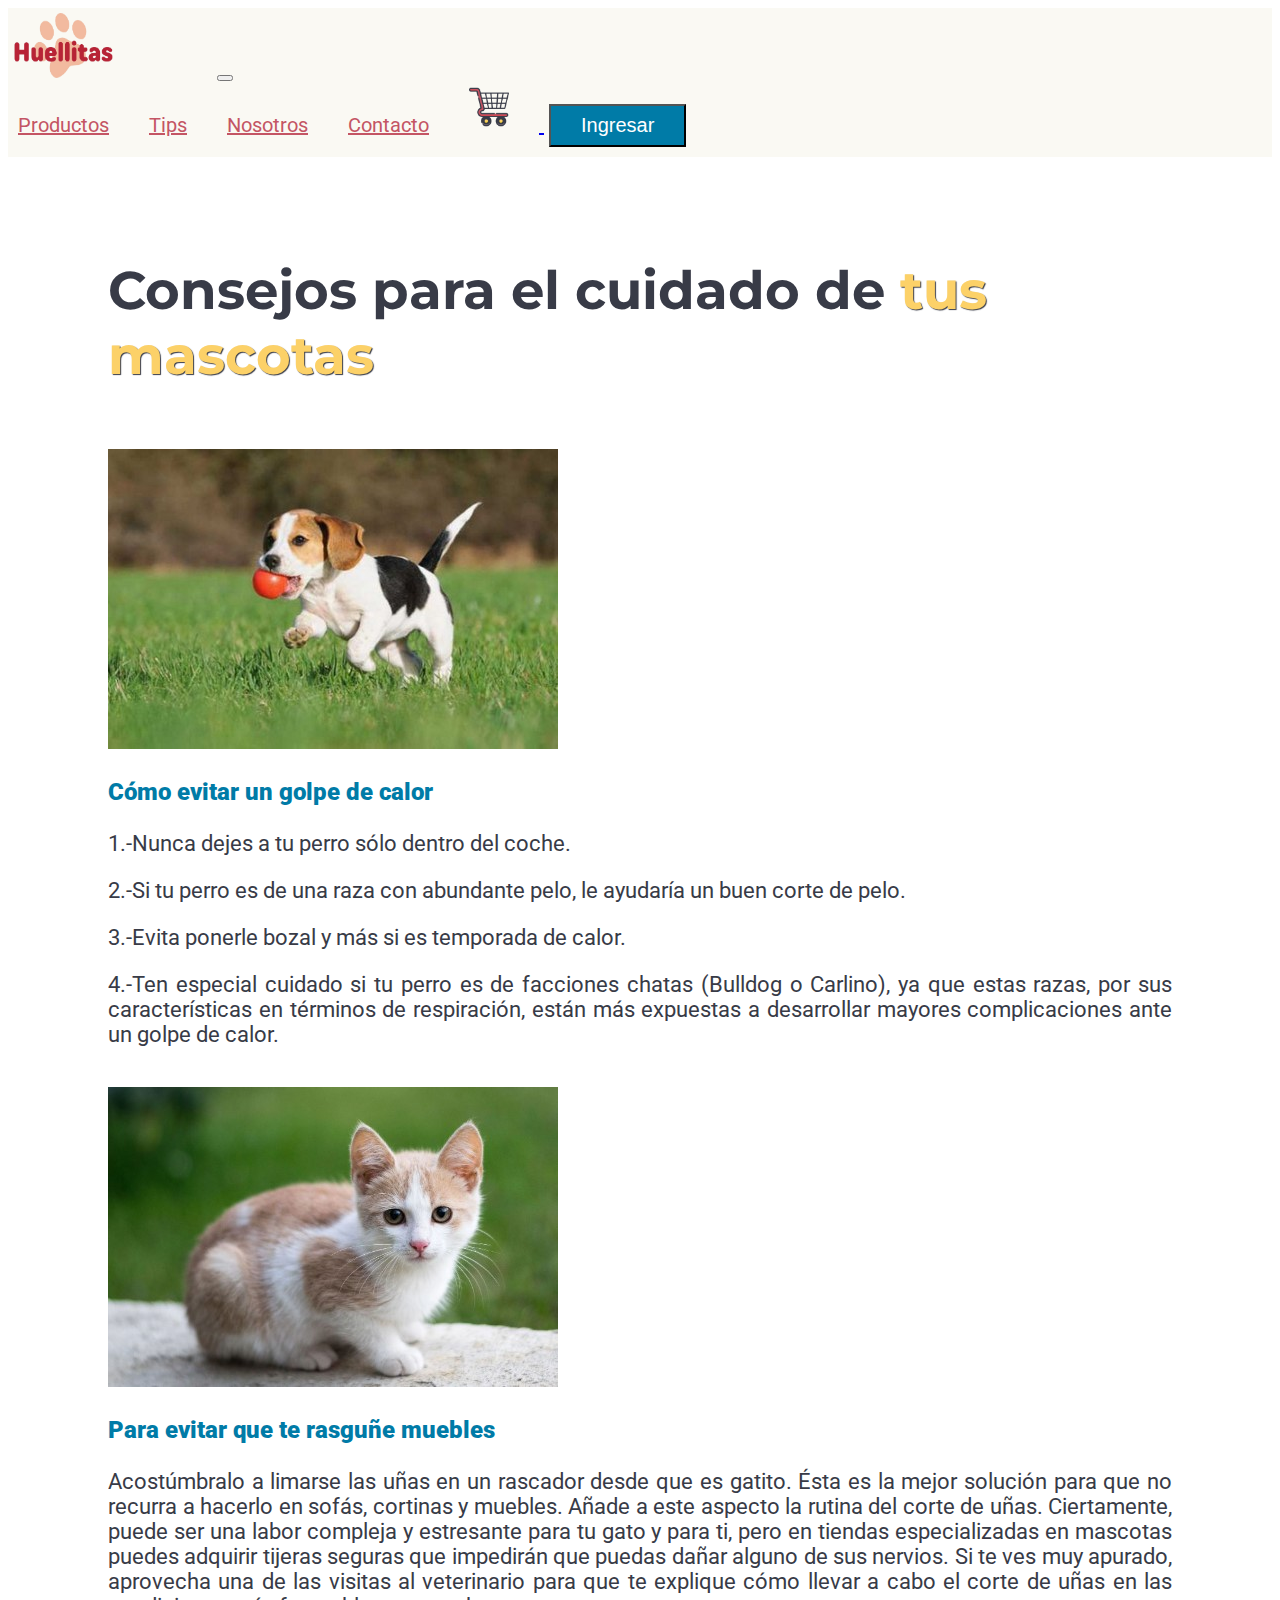
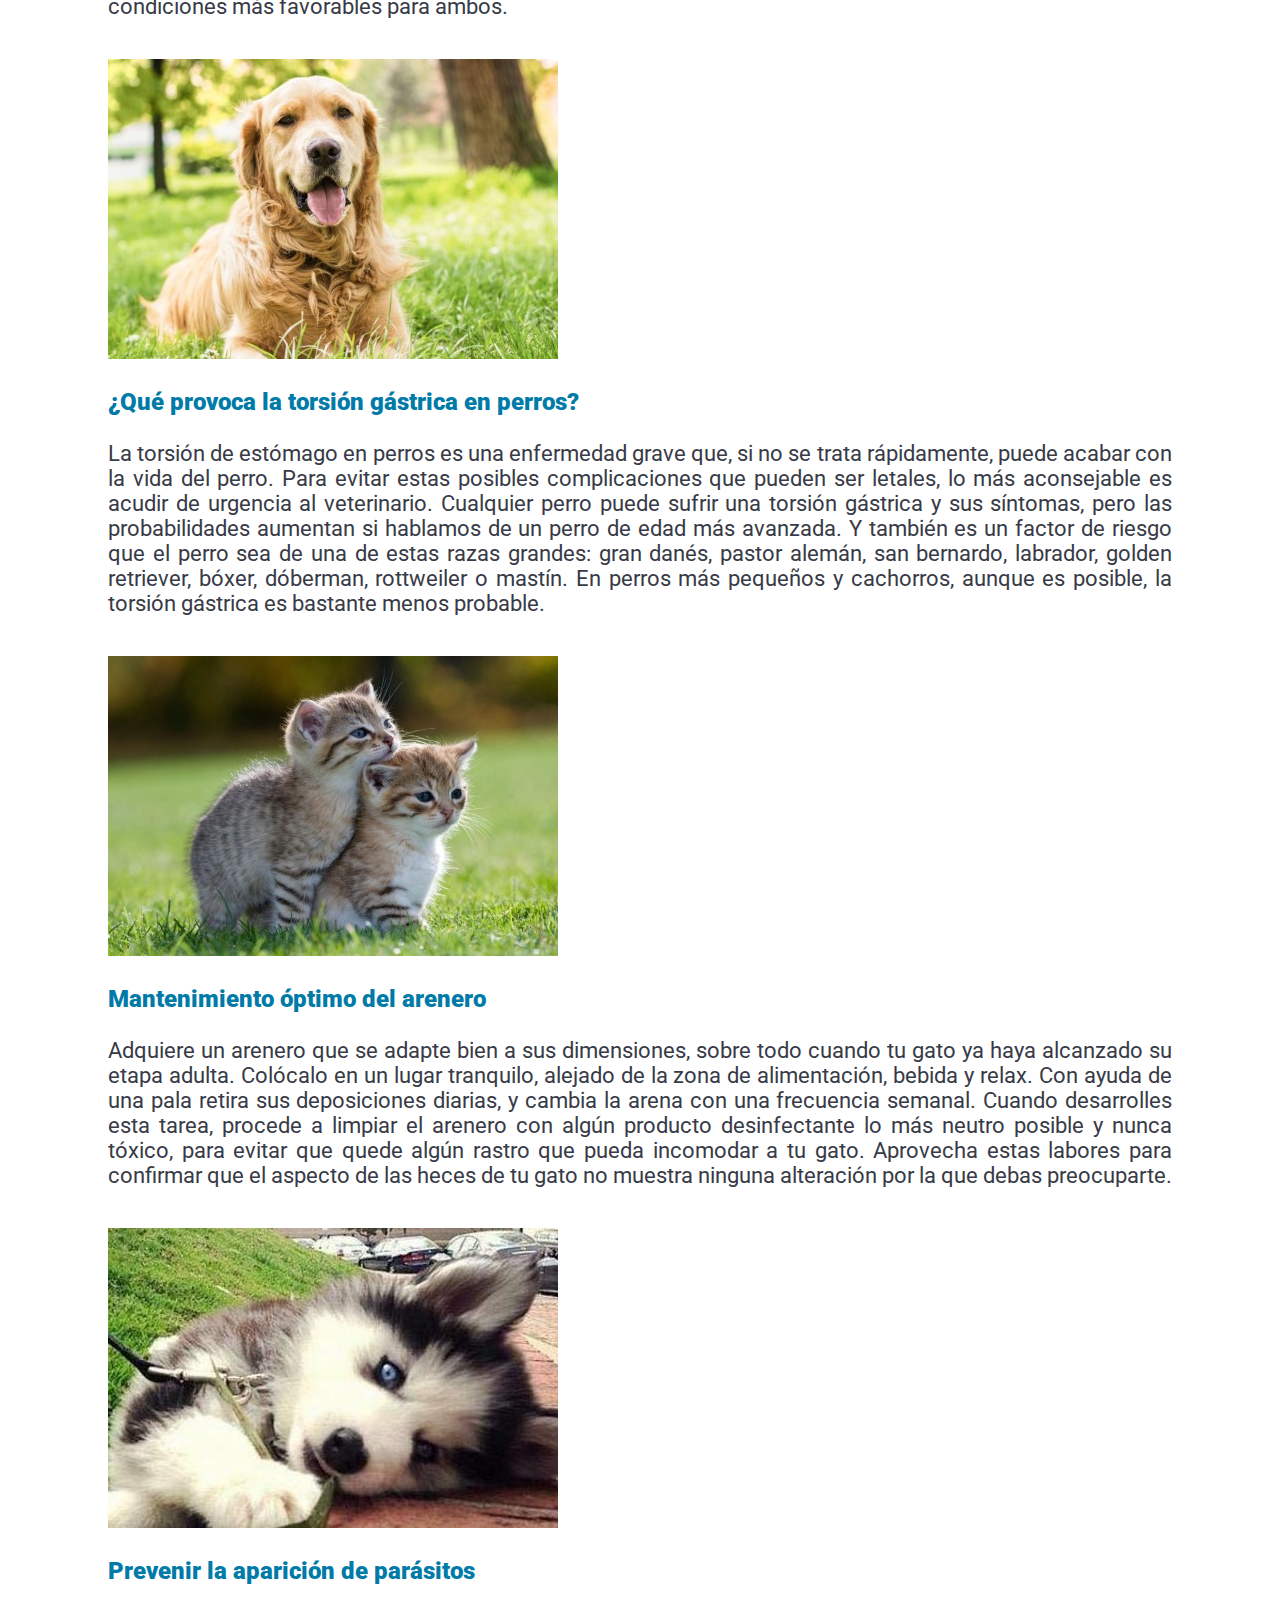
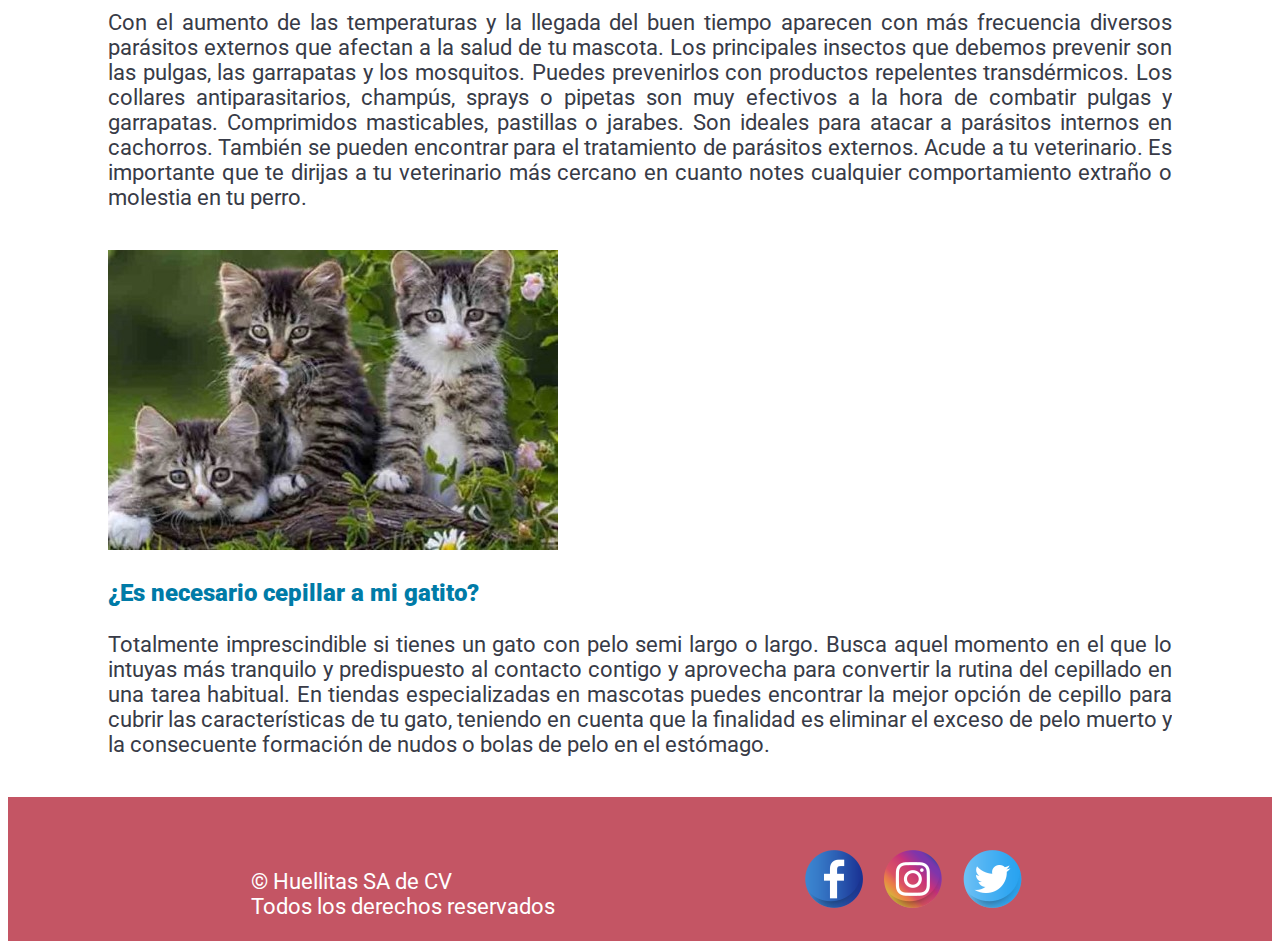
<file: tipsRapidos.html>
<!DOCTYPE html>
<html lang="en">
  <head>
   <!--Meta general -->
   <meta charset="UTF-8" />
   <meta name="viewport" content="width=device-width, initial-scale=1.0" />
   <!--Fuentes Generales -->
   <link rel="preconnect" href="https://fonts.googleapis.com" />
   <link rel="preconnect" href="https://fonts.gstatic.com" crossorigin />
   <link href="https://fonts.googleapis.com/css2?family=Roboto&display=swap" rel="stylesheet" />
   <link rel="preconnect" href="https://fonts.googleapis.com" />
   <link rel="preconnect" href="https://fonts.gstatic.com" crossorigin />
   <link
     href="https://fonts.googleapis.com/css2?family=Montserrat:ital,wght@0,100..900;1,100..900&family=Roboto:wght@400;700;900&display=swap"
     rel="stylesheet"
   />
   <!--Estilos generales-->
   <link rel="stylesheet" href="css/styles.css" />
   <link rel="stylesheet" href="css/tipsRapidos.css" />

   <!--Bootstrap-->
   <link
     href="https://cdn.jsdelivr.net/npm/bootstrap@5.3.2/dist/css/bootstrap.min.css"
     rel="stylesheet"
     integrity="sha384-T3c6CoIi6uLrA9TneNEoa7RxnatzjcDSCmG1MXxSR1GAsXEV/Dwwykc2MPK8M2HN"
     crossorigin="anonymous"
   />
   <!--Recursos Especificos-->

   <title>Tips</title>
  </head>
  <body>
    <nav class="navbar navbar-expand-xl fixed-top">
        <div class="container">
          <a href="index.html"><img src="/src/img/LogoHuellitas.png" alt="Logo Huellitas" /></a>
          <!--Imagen del logo de la pagina web Huellitas-->
  
          <!-- Boton para que el menu sea desplegable al momento de ser responsiva, entre 320px(Mobile) a 768px(Tablet) -->
          <button
            class="navbar-toggler navbar-toggler-menu"
            type="button"
            data-bs-toggle="collapse"
            data-bs-target="#navbarNavAltMarkup"
            aria-controls="navbarNavAltMarkup"
            aria-expanded="false"
            aria-label="Toggle navigation"
          >
            <span class="navbar-toggler-icon"></span>
          </button>
          <div class="collapse navbar-collapse" id="navbarNavAltMarkup">
            <div class="navbar-nav">
              <a class="nav-link" href="catalogo.html" >Productos</a>
              <a class="nav-link" href="tipsRapidos.html" >Tips</a>
              <a class="nav-link" href="acercaNosotros.html" >Nosotros</a>
              <a class="nav-link" href="contacto.html">Contacto</a>
              <a href="compra.html" >
              <img class="nav-img" src="/src/img/CarritoCompras.png" alt="Carrito Compras" />
              <!--Imagen carrito de compras-->
            </a>
              <!--Boton para ingresar a la cuenta del usuario-->
              <a href="./registro.html" rel="noopener noreferrer">
                <button type="button" class="btn btn-lg btn-c">Ingresar</button>
              </a>
            </div>
          </div>
        </div>
      </nav>
      <main >
        <div class="encabezado-tips">
          <h2 class="encabezado negro">Consejos para el cuidado de <span class="amarillo">tus mascotas</span></h2>
        </div>
       <div class="container text-center">
        <div class="row row-cols-1 row-cols-sm-2 row-cols-md-3"> 
          <div class="col">
            <br/>
             <div class="card" >
              <img src="src/img/Tips/perro_1.jpg" class="card-img-top" alt="...">
              <div class="card-body">
                <h6 class="titular"><strong>Cómo evitar un golpe de calor</strong></h6>
                    <p class="card-text parrafo">1.-Nunca dejes a tu perro sólo dentro del coche.</p>
                    <p class="card-text parrafo">2.-Si tu perro es de una raza con abundante pelo, le ayudaría un buen corte de pelo.</p>
                    <p class="card-text parrafo">3.-Evita ponerle bozal y más si es temporada de calor.</p>
                    <p class="card-text parrafo">4.-Ten especial cuidado si tu perro es de facciones chatas (Bulldog o Carlino), ya que estas razas, por sus características en términos de respiración, están más expuestas a desarrollar mayores complicaciones ante un golpe de calor.</p>
                
              </div>
            </div>
          </div>
          <div class="col">
            <br/>
            <div class="card" >
              <img src="src/img/Tips/gato_1.jpg" class="card-img-top" alt="...">
              <div class="card-body">
                <h6 class="titular"><strong>Para evitar que te rasguñe muebles</strong></h6>
                    <p class="card-text parrafo">Acostúmbralo a limarse las uñas en un rascador desde que es gatito. Ésta es la mejor solución para que no recurra a hacerlo en sofás, cortinas y muebles. Añade a este aspecto la rutina del corte de uñas.  Ciertamente, puede ser una labor compleja y estresante para tu gato y para ti, pero en tiendas especializadas en mascotas puedes adquirir tijeras seguras que impedirán que puedas dañar alguno de sus nervios. Si te ves muy apurado, aprovecha una de las visitas al veterinario para que te explique cómo llevar a cabo el corte de uñas en las condiciones más favorables para ambos.</p>
              </div>
            </div>
          </div>
          <div class="col">
            <br/>
            <div class="card" >
              <img src="src/img/Tips/perro_2.jpg" class="card-img-top" alt="...">
              <div class="card-body">
                <h6 class="titular"><strong>¿Qué provoca la torsión gástrica en perros?</strong></h6>
                    <p class="card-text parrafo">La torsión de estómago en perros es una enfermedad grave que, si no se trata rápidamente, puede acabar con la vida del perro. Para evitar estas posibles complicaciones que pueden ser letales, lo más aconsejable es acudir de urgencia al veterinario. Cualquier perro puede sufrir una torsión gástrica y sus síntomas, pero las probabilidades aumentan si hablamos de un perro de edad más avanzada. Y también es un factor de riesgo que el perro sea de una de estas razas grandes: gran danés, pastor alemán, san bernardo, labrador, golden retriever, bóxer, dóberman, rottweiler o mastín. En perros más pequeños y cachorros, aunque es posible, la torsión gástrica es bastante menos probable.</p>
              </div>
            </div>
          </div>
          <div class="col">
            <br/>
            <div class="card" >
              <img src="src/img/Tips/gato_2.jpg" class="card-img-top" alt="...">
              <div class="card-body">
                <h6 class="titular"><strong>Mantenimiento óptimo del arenero</strong></h6>
                    <p class="card-text parrafo">Adquiere un arenero que se adapte bien a sus dimensiones, sobre todo cuando tu gato ya haya alcanzado su etapa adulta. Colócalo en un lugar tranquilo, alejado de la zona de alimentación, bebida y relax. Con ayuda de una pala retira sus deposiciones diarias, y cambia la arena con una frecuencia semanal. Cuando desarrolles esta tarea, procede a limpiar el arenero con algún producto desinfectante lo más neutro posible y nunca tóxico, para evitar que quede algún rastro que pueda incomodar a tu gato. Aprovecha estas labores para confirmar que el aspecto de las heces de tu gato no muestra ninguna alteración por la que debas preocuparte.</p>
              </div>
            </div>
          </div>
          <div class="col">
            <br/>
            <div class="card" >
              <img src="src/img/Tips/perro_3.jpg" class="card-img-top" alt="...">
              <div class="card-body">
                <h6 class="titular"><strong>Prevenir la aparición de parásitos</strong></h6>
                    <p class="card-text parrafo">Con el aumento de las temperaturas y la llegada del buen tiempo aparecen con más frecuencia diversos parásitos externos que afectan a la salud de tu mascota. Los principales insectos que debemos prevenir son las pulgas, las garrapatas y los mosquitos. Puedes prevenirlos con productos repelentes transdérmicos. Los collares antiparasitarios, champús, sprays o pipetas son muy efectivos a la hora de combatir pulgas y garrapatas. Comprimidos masticables, pastillas o jarabes. Son ideales para atacar a parásitos internos en cachorros. También se pueden encontrar para el tratamiento de parásitos externos. Acude a tu veterinario. Es importante que te dirijas a tu veterinario más cercano en cuanto notes cualquier comportamiento extraño o molestia en tu perro.</p>
              </div>
            </div>
          </div>
          <div class="col">
            <br/>
            <div class="card" >
              <img src="src/img/Tips/gato_3.jpg" class="card-img-top" alt="...">
              <div class="card-body">
                <h6 class="titular"><strong>¿Es necesario cepillar a mi gatito?</strong></h6>
                    <p class="card-text parrafo">Totalmente imprescindible si tienes un gato con pelo semi largo o largo. Busca aquel momento en el que lo intuyas más tranquilo y predispuesto al contacto contigo y aprovecha para convertir la rutina del cepillado en una tarea habitual. En tiendas especializadas en mascotas puedes encontrar la mejor opción de cepillo para cubrir las características de tu gato, teniendo en cuenta que la finalidad es eliminar el exceso de pelo muerto y la consecuente formación de nudos o bolas de pelo en el estómago.</p>
              </div>
            </div>
          </div>
        </div>
       </div>
      </main>
      
    <!--footer-->
    <br>
    <footer>
        <div class="col-md-4 d-flex align-items-center mt-10" ><!--resolucion-->
          <p style="color: white; font-weight: normal;"> <br/> © Huellitas SA de CV <br/>
          Todos los derechos reservados <br/></p>
        </div>
        <div class="col-md-4 d-flex justify-content-space" id="footerImags">
          <a href="#"><img src="/src/img/facebook.png" alt="facebook" /></a>
          <a href="#"><img src="/src/img/instagram.png" alt="instagram" /></a>
          <a href="#"><img src="/src/img/twitter.png" alt="twitter" /></a>
        </div>
    </footer>
    <!--footer-->

    <!--Script bootstrap-->
    <script
      src="https://cdn.jsdelivr.net/npm/bootstrap@5.3.2/dist/js/bootstrap.bundle.min.js"
      integrity="sha384-C6RzsynM9kWDrMNeT87bh95OGNyZPhcTNXj1NW7RuBCsyN/o0jlpcV8Qyq46cDfL"
      crossorigin="anonymous"
    ></script>
    <!--Script Custom-->
    
  </body>
</html>
</file>
<file: css/styles.css>
/*navbar general*/
nav{  
    padding: 10px ;
    background-color: #fAf9f3;
}
/*navbar con enlace a otras paginas*/
.navbar-nav, .nav-link {
    margin-right: 55px; /* Márgenes a la derecha de cada enlace */
    color: #C45564;
    font-size: 20px;
    font-family: 'Roboto', sans-serif;
    
}
/*navbar con imagen del logo de Huellitas*/
nav img{
    margin-right: 150px;
    height: 75px;
    width: 115px;
}
/*navbar imagen del carrito de compras*/
.nav-img{
    margin-right: 55px;
    height: 50px;
    width: 50px;
}
/*navbar imagen del carrito de compras para hacerlo interactivo con el mouse*/
.nav-img:hover{
    transform: scale(1.1);
    /* cursor: url("../src/img/pataNegro2.png"), auto; */
}
/*Cambio de color del button o de mi boton*/
.navbar .btn-c, .carousel .linkedin{
    background-color: #007BA7 ;
    color: white;
    padding: 10px 40px;
}
/* Agrega un estilo al botón cuando el mouse está sobre él */
.navbar .btn-c:hover, .carousel .linkedin:hover{
    background-color: #007BA7;
    opacity: 0.7;
    color: white;
    transform: scale(1.1);
    /* cursor: url("../src/img/pataNegro2.png"), auto; */
}
/*Clases para encabezados y textos*/
.encabezado{
    font-family: "Montserrat", sans-serif;
    font-style: normal;
    font-weight: 700;
    font-optical-sizing: auto;
    font-size: 40pt;
    margin-top: 56px
}
.titular{
    font-family: 'Roboto',sans-serif;
    font-style: normal;
    font-weight: bold;
    font-optical-sizing: auto;
}
.parrafo{
    font-family: "Roboto",sans-serif;
    font-style: normal;
    font-weight: 400;
    font-optical-sizing: auto;
}
/*Colores para encabezados y textos*/
.amarillo{
    display:inline;
    color: #FCD168;
    Text-shadow: 0.5px 0.5px 1px #383B47;
    /* padding-top: 20px;
    margin-top: 10px; */
    /* color:#FCD168;
    text-shadow: 0.5px 0.5px 1px #383B47 ;
    display:inline; */

}
.negro{
    color:#383B47;
    margin-top: 10px;
    display: inline-block;
}
.espacio, h5{
    margin-top: 90px;
    margin-bottom: 20px;
}

.linkedin{
    margin: 5px;
}

/* Estilos específicos para Laptop L (máximo ancho de 1440px) */
@media (max-width: 1440px) {
    /*navbar con imagen del logo de Huellitas*/
    nav img {
        margin-right: 200px;
        height: 65px;
        width: 100px;
    }
    /*navbar con enlace a otras paginas*/
    .navbar-nav .nav-link {
        margin: 5px;
        margin-right: 55px;
        font-size: 20px; 
    }
    /*navbar general*/
    nav {
        padding: 5px;
    }
    /*navbar imagen del carrito de compras*/
    .nav-img{
        margin: 5px;
        margin-right: 55px;  
        height: 40px;
        width: 40px; 
    }
    /* Boton ingresar de mi navbar */
    .navbar .btn-c{
        margin: 5px;
        padding: 8px 30px;
        font-size: 20px;
    }

}
@media (max-width: 1400px) {
    /*navbar con imagen del logo de Huellitas*/
    nav img {
        margin-right: 100px;
        height: 65px;
        width: 100px;
    }
    /*navbar con enlace a otras paginas*/
    .navbar-nav .nav-link {
        margin: 5px;
        margin-right: 30px;
        font-size: 20px; 
    }
    /*navbar general*/
    nav {
        padding: 5px;
    }
    /*navbar imagen del carrito de compras*/
    .nav-img{
        margin: 5px;
        margin-right: 30px;  
        height: 40px;
        width: 40px; 
    }
    /* Boton ingresar de mi navbar */
    .navbar .btn-c{
        margin: 5px;
        padding: 8px 30px;
        font-size: 20px;
    }

}
/* Estilos específicos para Laptop (máximo ancho de 1024px) */
@media (max-width: 1024px) {
    /*navbar con imagen del logo de Huellitas*/
    nav img {
        margin-right: 55px;
        height: 65px;
        width: 100px;
    }
    /*navbar con enlace a otras paginas*/
    .navbar-nav .nav-link {
        margin-right: 30px;
        font-size: 18px; 
    }
    /*navbar general*/
    nav {
        padding: 10px;
    }
    /*navbar imagen del carrito de compras*/
    .nav-img{
        margin: 5px;
        margin-right: 35px;
        height: 32px;
        width: 32px;   
    }
    /* Boton ingresar de mi navbar */
    .navbar .btn-c{
        margin: 5px;
        padding: 5px 30px;
        font-size: 18px;
    }

}


/*estilos especificos para el footer*/
/*
body{
    display:grid;
    min-height: 100vh;una parte de viewport equivalente a 100(pantalla)
    grid-template-rows: auto 1fr auto;tamaño de linea 
    de los rows 1 fraccion, con relacion a las demas
    margin-top: 50px; alto
  } */

footer{
    left: 0;
    bottom: 0;
    padding-top: 25px;
    align-items: center;
    display: flex;
    flex-wrap: wrap;/*aplilamiento*/
    justify-content: space-evenly;/*separa el contenido*/
    width: 100%;/*ancho 100 del dispositivo*/
    background-color:#C45564; 
    font-family: 'Roboto', sans-serif;
    font-size: 14pt;  
    justify-content: space-evenly;/*especifico para los div del footer*/
    /*position: fixed;*/
    /* bottom: 0;*/
}
footer .d-flex img{/*separacion entre imagenes*/
    margin: 5px;
}
</file>
<file: css/principal.css>
main {
  /* margenes para desktop */
  padding-left: 100px;
  padding-right: 100px;
}
/*Titulo y subtitulo */
/* .amarillo{
  color: #FCD168;
  text-align: center;
  Text-shadow: 0.5px 0.5px 1px #383B47;
  
}
.negro{
  color: #383B47;
  text-align: center;
} */

.azul{
  font-family: "Montserrat", sans-serif;
  font-weight: bold;
  color: #007BA7;
  text-align: left;
  font-size: 24px; 
}
/*Tarjetas y carrusel de kits*/

.cardKit {
  /* Cambia a bloque para que se muestren verticalmente */
  display: inline-flex;
  margin: 20px;
  overflow: visible;
  width: 45%;
  height: 325px;
}

.contenido{
  width: 100%;
  height: 100%;
  transform-style: preserve-3d;
  transition: transform 300ms;
  box-shadow: 0px 0px 10px 1px #000000ee;
  border-radius: 5px;
}
.front, .back {
  background-color: #151515;
  position: absolute;
  width: 100%;
  height: 100%;
  backface-visibility: hidden;
  -webkit-backface-visibility: hidden;
  border-radius: 5px;
  overflow: hidden;
}

.back {
  width: 100%;
  height: 100%;
  justify-content: center;
  display: flex;
  align-items: center;
  overflow: hidden;
}
.back img {
  max-width: 100%;
  max-height: 100%;
  display: block;
  margin: auto; /* Esto es opcional, para centrar la imagen */
  z-index: 1;
}
.back::before {
  position: absolute;
  content: ' ';
  display: block;
  width: 160px;
  height: 160%;
  background: linear-gradient(90deg, transparent,  #C45564, #C45564, #C45564, #C45564, transparent);
  animation: rotation_481 5000ms infinite linear;
}

.back-content {
  position: absolute;
  width: 98%;
  height: 98%;
  background-color: #151515;
  border-radius: 5px;
  color: white;
  display: flex;
  flex-direction: column;
  justify-content: center;
  align-items: center;
  gap: 30px;
}

.cardKit:hover .contenido {
  transform: rotateY(180deg);
}

@keyframes rotation_481 {
  0% {
    transform: rotateZ(0deg);
  }

  0% {
    transform: rotateZ(360deg);
  }
}

.front {
  transform: rotateY(180deg);
  color: white;
}

.front .front-content {
  position: absolute;
  width: 100%;
  height: 100%;
  padding: 10px;
  display: flex;
  flex-direction: column;
  justify-content: space-between;
}

.front-content .badge {
  background-color: #00000055;
  font-family: "Montserrat", sans-serif;
  font-size: 20px;
  padding: 2px 10px;
  border-radius: 10px;
  backdrop-filter: blur(2px);
  width: fit-content;
}

.description {
  box-shadow: 0px 0px 10px 5px #f5009755;
  width: 100%;
  padding: 10px;
  background-color: #00000055;
  backdrop-filter: blur(5px);
  border-radius: 5px;
}

.title strong  {
  font-size: 11px;
  max-width: 100%;
  font-family: 'Roboto',sans-serif;
  font-size: 20px;
  display: flex;

}

.title li {
  font-family: 'Roboto',sans-serif;
  font-size: 18px;
  
}
.front .img {
  position: absolute;
  width: 100%;
  height: 100%;
  object-fit: cover;
  object-position: center;
}

.circle {
  width: 90px;
  height: 90px;
  border-radius: 50%;
  background-color: #c5386e;
  position: relative;
  filter: blur(15px);
  animation: floating 2600ms infinite linear;
}

#bottom {
  background-color: #66fff7;
  left: calc(80% - 75px); 
  top: calc(50% - 75px);
  width: 150px;
  height: 150px;
  animation-delay: -800ms;
}

#right {
  background-color: #b922ff;
  left: 160px;
  top: -80px;
  width: 30px;
  height: 30px;
  animation-delay: -1800ms;
}

@keyframes floating {
  0% {
    transform: translateY(0px);
  }

  50% {
    transform: translateY(100px);
  }

  100% {
    transform: translateY(0px);
  }
}
.tarjetas{
  display:flex;
  justify-content: space-evenly;
}
/*Vista de dispositivos mas pequeños de 768px*/
@media (max-width: 768px) {
  /* margenes para dispositivos móviles */
  main {
      padding-left: 20px;
      padding-right: 20px;
  }
.negro,.amarillo{
  font-size: 30px;  
}
/*Diseño de carrusel y cards de kits para cel*/
.cardKit {
  display: inline-flex;
  margin: 20px;
  overflow: visible;
  width: 80%;
  height: 200px;
}
.title strong {
  font-family: 'Roboto',sans-serif;
  font-size: 14px;
  
}
.title li {
  font-family: 'Roboto',sans-serif;
  font-size: 12px;
  
}
.front-content .badge{
  font-size: 16px;
}
.botonKit{
  width: 15px;
  height: 15px;
}
}
.Consiguelos{
  background-color: #007BA7 ;
  color: white;
  font-size: 18px;
  border: 0;
  padding: 8px 15px;
  border-radius: 6px;
  font-family: 'Roboto'
  }
  .Consiguelos:hover{
  background-color: #007BA7 ;
  color: white;
  padding: 9px 18px;
  opacity: 0.8;
  }
  .btnconseguir{
  text-align: center;
  } 
   /* Card - Cambiar la posicion del precio */
.card-precio{
  text-align: right;
  margin-top: auto;
  font-family: "Montserrat", sans-serif;
  font-weight: bold;
  color: #C45564;
  padding-right: 3%;
}
  
  .card-body {
    display: flex;
    flex-direction: column;
    padding: 15px;
    font-family: "Montserrat", sans-serif;
    height: 150px;
    text-align: justify;
  }
  .card:hover{
    transform: scale(1.05);
    box-shadow: 1px 1px 10px gray;
    transition: transform 0.3s ease-in-out;
  }
  
   /*Card - Acomodar de forma uniforme todas las card */
  article {
  display: flex;
  flex-wrap: wrap;
  justify-content: center;
  align-items: center;
}
/* Card - Cambiar el tamaño de toda la card */
.card{
  margin: 15px;
  width: 18rem; /* Tamaño de mi card */
  transition: transform 0.3s ease-in-out;
}
/* Card - Modificar todo lo que se encuentre dentro de la card */
.card-body {
  display: flex;
  flex-direction: column;
  padding: 15px;
  font-family: "Montserrat", sans-serif;
  text-align: justify;
  height: 100px;
}

/* Media Queries */
@media (width <1441px){
  article {
   #cuartacard{
    display: none;
   }
   }
}

@media (max-width: 768px){
  .card{
      width: 15rem; /* Tamaño de mi card para tablet */
  }
}

@media (max-width: 426px){
  .card{
      width: 15rem; /* Tamaño de mi card para dispositivos móviles */
  }
}

/* Titulo de la pagina */
h4{
  /* font-family: "Roboto", sans-serif; */
  font-family: "Montserrat", sans-serif;
  padding: 30px;
  font-weight: bold;
}

/* Estilos específicos para Laptop (máximo ancho de 1024px) */
@media (max-width: 1024px) {
  /* h2 del titulo del encabezado */
  h4{
      font-size: 32px;
  }
}

/* Estilos específicos para Tablet (máximo ancho de 768px) */
@media (max-width: 768px){
  /* h2 del titulo del encabezado */
  h4{
      font-size: 29px;
  }
}

/* Estilos específicos para Mobile L (máximo ancho de 425px) */
@media (max-width: 426px){
  /* h4 del titulo del encabezado */
  h4{
      font-size: 25px;
      font-weight: bold;
  }
}

@media (max-width: 376px) {
  /* h2 del titulo del encabezado */
  h4{
      font-size: 25px;
      font-weight: bold;
  }
}

@media (max-width: 320px) {
  /* h2 del titulo del encabezado */
  h4{
      font-size: 25px;
      font-weight: bold;
  }
}
</file>
<file: css/nosotros.css>
p{
    font-family: "Roboto", sans-serif;
    font-weight: 400;
    font-style: normal;

}

main{
    margin-bottom: 80px;
}

article h1{
    color: #383B47;
    font-family: "Montserrat", sans-serif;
    font-optical-sizing: auto;
    font-weight: 700;
    font-style: normal;
}

.containerTxt{
    color: #007BA7;
    font-size: 25px;    
    /* color: #FCD168; */
    /* Text-shadow: 0.5px 0.5px 1px #383B47; */
}

section{
    margin-bottom: 80px;
}

#carouselExampleSlidesOnly{
    width: 500px; height: 300px;
}
.efecto1{
   
    cursor:pointer;
    position:relative;
    padding:10px 20px;
    background:white;
    border-top-right-radius:15px;
    border-bottom-left-radius:1px;
        transition:all 2s;
        &:after,&:before{
            content:" ";
            width:10px;
            height:10px;
            position:absolute;
            border :0px solid #fff;
            transition:all 1s;
            }
        &:after{
            top:-1px;
            left:-1px;
            border-top:5px solid black;
            border-left:5px solid black;
        }
        &:before{
            bottom:-1px;
            right:-1px;
            border-bottom:5px solid black;
            border-right:5px solid black;
        }
        &:hover{
            border-top-right-radius:0px;
        border-bottom-left-radius:0px;
            /*background:rgba(0,0,0,.5);
             color:white;*/
            &:before,&:after{
                
                width:100%;
                height:100%;
               /*border-color:white;*/
            }
        }
    }
    .efecto1::before, .efecto1::after {
        pointer-events: none; /* Deshabilita la interacción con los pseudo-elementos */
    }

    .encabezado-nosotros {
        margin-top: 100px;
    }
</file>
<file: css/carrito.css>
.colorN{/*color de letras*/
    color: #383B47;
    font-family: "Montserrat", sans-serif;
    font-optical-sizing: auto;
    font-weight: 700;
    font-style: normal;
    margin-top: 10px;
}
.colorA{/*color de letras*/
    color:  #FCD168;
    font-optical-sizing: auto;    
    font-family: "Montserrat", sans-serif;
    font-weight: 700;
    font-style: normal;
    margin-top: 10px;
    Text-shadow: 0.5px 0.5px 1px #383B47;
}
.centerCards{
    /*margin-top: 25px;
    display: flex;
    flex-direction: column;
    justify-content: space-between;
    align-items: center;*/
    padding: 5px;
    display: flex;
    flex-direction: row;
    flex-wrap: wrap;
    justify-content: space-evenly;
    align-items: stretch;
}
.card-body {
    font-family: "Montserrat", sans-serif;
}
.styTitle{
    text-align:left;
    margin-top: auto;
    font-weight: bold;
}
.styDescripcion{
    text-align:justify;
}
.styPrecio{
    margin-right: 30%;
    text-align: right;
    margin-top: auto;
    font-weight: bold;
    color:#C45564;
}
.pagarRight{
    margin-right: 15%;
    text-align: right;
    margin-top: auto;
    font-weight: bold;
    font-family: "Montserrat", sans-serif;
}
.btnStyle {
    width: 90%;
    margin:10px;
    font-family: 'Roboto', sans-serif;
    display: flex;
    flex-direction: row;
    justify-content: flex-start;
    align-items: center;
   
}
.panelprincipal{
 
    max-width: 951px;
}
.tamanioCard{
    display: flex;
    max-width: 450px;;
    padding: 30;

}

/*animaciones*/
.lleno:hover{/*efecto de transicion aplicado*/
    /*  transform: scale(1.1);*/
    /*backdrop-filter:brightness(90%);*/    
    /*transition: 0.2s;*/
    transform: scale(1.01);
    margin: 5px;
    box-shadow: 1px 1px 10px rgb(196, 187, 187); /*Aplicarle un sombreado a card*/
    cursor: pointer;
}
.sombraBtn:hover{/*sobra y movimiento en los botones*/
    box-shadow:4px 5px 5px 1px rgb(220, 216, 216);/*sombreado de button*/
   /* transition: 0.6s;*/
   /* transform: scale(1.01);*/
    margin: 5px;
}

/* apartado no tienes productos*/
.carritoVacio{
    height:450px;
    text-align:justify ;

}

.colorNCarrito{/*color de letras*/
    color: #383B47;
    font-family: "Montserrat", sans-serif;
    font-optical-sizing: auto;
    font-size: x-large;
    font-weight: bold;
    margin-top: 10px;
    opacity: 0.4;
    transition: opacity 0.5s;
}
</file>
<file: css/compra.css>
input[type=number]::-webkit-inner-spin-button, 
input[type=number]::-webkit-outer-spin-button { 
  -webkit-appearance: none; 
  margin: 0; 
}

input[type=number] { -moz-appearance:textfield; }

.container {
    display: grid;
    grid-template-columns: 1fr 1fr;
    gap: 20px;
}

.form {
    padding: 10px;
    
}

.form form {
    display: block; /* Ajustamos el formulario para que se comporte como bloque */
    margin-bottom: 10px; /* Agregamos un margen inferior para separar los formularios */
}

.form form label,
.form form input {
    display: block;
    margin-bottom: 5px;
}
@media (max-width: 768px) { /* Consulta de medios para dispositivos con ancho máximo de 768px (vista móvil) */
    .container {
        grid-template-columns: 1fr; /* Cambiamos a una sola columna */
    }
}
</file>
<file: css/misPedidos.css>
.tituloP1{
    color: #383B47;
    font-family: "Montserrat", sans-serif;
    font-optical-sizing: auto;
    font-weight: 700;
    font-style: normal;
    margin-top: 10px;
    display: inline-block; 
}
.tituloP2{
    line-height: 1px;
    font-family: "Montserrat", sans-serif;
    font-optical-sizing: auto;
    font-weight: 700;
    font-style: normal;
    display:inline;
    color: #FCD168;
}

header{
    margin-top: 30px;
    margin-left: 60px;
}
main{
    display: flex;
    flex-direction: column;
    justify-content: center;
    font-family: Roboto;
    margin-top: 70px;
    margin-left: 10%;
    margin-right: 10%;
    margin-bottom: 70px;
    text-align: left;
}
</file>
<file: css/registro.css>
main{
    display: grid;
    grid-template-columns: 1fr 1fr;
    column-gap: 16px;
  
}
@media (width <426px){
   main {
    grid-template-columns: 1fr;

    }
}
form{
    color: #383B47;
    font-family: "roboto";
    font-optical-sizing: auto;
    font-weight:800;   
    font-optical-sizing: auto;
    padding-left: 55px;
    padding-right: 55px;
    padding-bottom: 70px;
}
  .input-row {
    position: relative;
    display: inline-block;
    width: 100%; 
  }

  .input-row img.eye {
    position: absolute;
    right: 5px;
    top: 50%;
    transform: translateY(-50%);
    width: 20px;
    height: 20px;
    cursor: pointer; /* Establece el cursor como puntero */
  }

  .input-row input {
    padding-right: 25px;
  }
.titulo1{
    color: #383B47;
    font-family: "Montserrat", sans-serif;
    font-optical-sizing: auto;
    font-weight: 700;
    font-style: normal;
    margin-top: 55px;
    margin-left: 55px;

}
.titulo2{
    color: #FCD168;
    font-family: "Montserrat", sans-serif;
    font-optical-sizing: auto;
    font-weight: 700;
    font-style: normal;
    margin-top: 55px;
    margin-left: 55px;
}
/* Estilo al boton de los forms */
.enviar{
    background-color: #007BA7 ;
    color: white;
    font-size: 18px;
    border: 0;
    padding: 8px 15px;
    border-radius: 6px;
    font-family: 'Roboto'
    }
    .enviar:hover{
    background-color: #007BA7 ;
    color: white;
    padding: 9px 18px;
    opacity: 0.8;
    }
</file>
<file: css/tipsRapidos.css>
main {
    /* margenes para desktop */
    padding-left: 100px;
    padding-right: 100px;
}

.card-body {
    overflow: auto; /* Permite desplazamiento si el contenido excede la altura máxima */
}
.card-img-top{
    object-fit: cover; /*Cubrir completamente el contenedor de la imagen*/
}
.card {
    transition: box-shadow 0.3s ease; /* Transición suave para el resaltado */
    max-height:700px; /* Establece la altura máxima */
}
.card:hover {
    /* Estilos cuando el mouse está sobre la tarjeta */
    box-shadow: 0px 0px 25px #007BA7; /* Sombra para resaltar */
}

.estilo1{
    color: #383B47;
    margin-top: 10px;
    display: inline-block;
}

.estilo2{
    line-height: 1px;
    display:inline;
    color: #FCD168;
    
}
.encabezado-tips{
    margin-top: 90px;
}
p {
    text-align:justify; /* Centrar el texto */
    color: #383B47;
    font-size: 22px;  
}
h6>*{
    font-size: 24px;
    color:#007BA7;
}
@media only screen and (max-width: 768px) {
    /* margenes para dispositivos móviles */
    main {
        padding-left: 20px;
        padding-right: 20px;
    }
    /* Diseño card movil */
    .card-body {
        overflow: auto; /* Permite desplazamiento si el contenido excede la altura máxima */
    }
    .estilo1,.estilo3{
        font-size: 35px;  
    }
}
</file>
